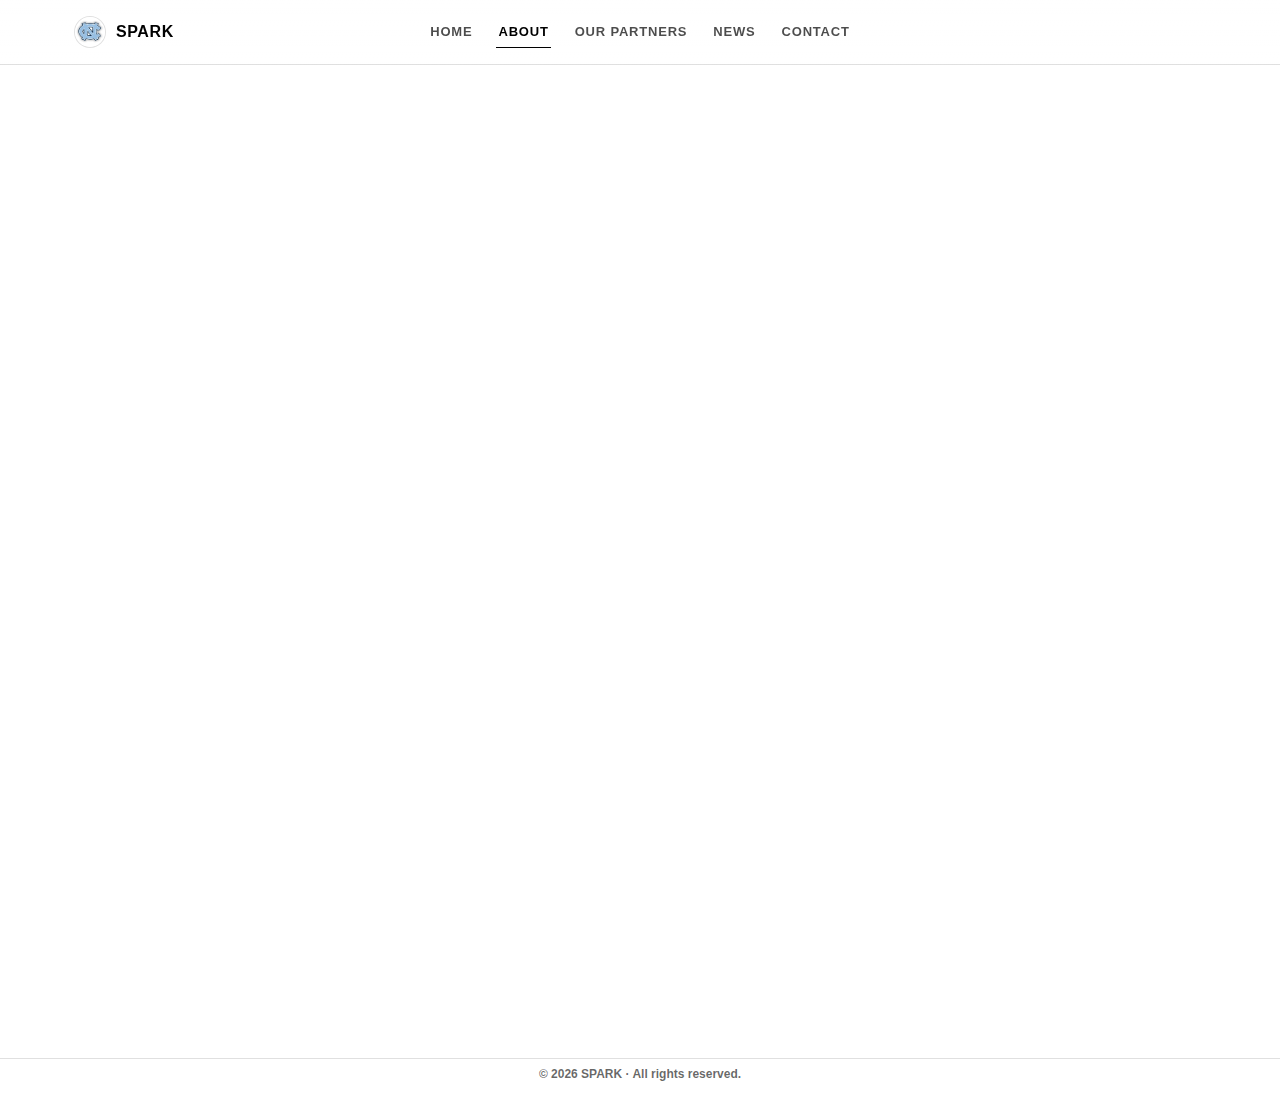
<file: about.html>
<!doctype html>
<html lang="en">

<head>
  <meta charset="utf-8" />
  <meta name="viewport" content="width=device-width,initial-scale=1" />
  <title>SPARK · About</title>
  <link rel="icon" href="media_doc/homepage/unc_logo.jpg" type="image/jpeg" />
  <link rel="stylesheet" href="assets/css/style.css" />
</head>

<body>
  <header class="topbar">
    <div class="container">
      <div class="inner">
        <div class="logo" role="heading" aria-level="1">
          <a class="logo-badge" href="https://gsll.unc.edu/" target="_blank" rel="noopener noreferrer"
            aria-label="Visit UNC GSLL website"><img src="media_doc/homepage/unc_logo.jpg" alt="UNC logo" /></a>
          <span>SPARK</span>
        </div>
        <nav class="nav">
          <a href="index.html">Home</a>
          <a href="about.html">About</a>
          <a href="partner.html">Our Partners</a>
          <a href="news.html">News</a>
          <a href="contact.html">Contact</a>
        </nav>
      </div>
    </div>
  </header>

  <main class="page page-about">
    <div class="container">
      <section class="content" aria-label="Course description and placeholder">
        <div class="about-hero" role="region" aria-label="Course spotlight">
          <img src="media_doc/about/city.jpg" alt="" class="about-hero-bg" aria-hidden="true" />
          <div class="about-copy">
            <p class="about-kicker">About</p>
            <h1 class="about-title">Course Description</h1>
            <p class="about-desc">
              The goal of this course is to enrich students' knowledge of German by giving them the opportunity to
              teach elementary German classes to high school students at a local partner school. In preparation for
              teaching, students will learn about current best practices in foreign language pedagogy by engaging with
              foundational texts from the discipline as well as from invited guest speakers. Students will also gain
              first-hand experience designing teaching materials and learning about curricular design.
            </p>
          </div>
        </div>
      </section>

      <section class="about-testimonials" aria-labelledby="about-testimonials-title">
        <div class="about-testimonials-head">
          <h2 id="about-testimonials-title" class="about-testimonials-title">Alumini Comments</h2>
          <p class="about-testimonials-desc">
            Explore feed back from SPARK alumni
          </p>
        </div>

        <div class="about-testimonials-grid" data-max-items="2">
          <figure class="about-comment-card">
            <blockquote class="about-comment-quote">
              <h3>Spark comment</h3>
              <p>
                “I took Spark, and it was great”
              </p>
            </blockquote>
            <figcaption class="about-comment-author">
              <img src="media_doc/placeholders/Placeholder.jpg" alt="Profile placeholder" />
              <div>
                <strong>Alumi 1</strong>
                <span>Freshman</span>
              </div>
            </figcaption>
          </figure>

          <figure class="about-comment-card">
            <blockquote class="about-comment-quote">
              <h3>Spark comment</h3>
              <p>
                “I took Spark, and it was great”
              </p>
            </blockquote>
            <figcaption class="about-comment-author">
              <img src="media_doc/placeholders/Placeholder.jpg" alt="Profile placeholder" />
              <div>
                <strong>Alumi 2</strong>
                <span>Sophomore</span>
              </div>
            </figcaption>
          </figure>

          <figure class="about-comment-card">
            <blockquote class="about-comment-quote">
              <h3>Spark comment</h3>
              <p>
                “I took Spark, and it was great”
              </p>
            </blockquote>
            <figcaption class="about-comment-author">
              <img src="media_doc/placeholders/Placeholder.jpg" alt="Profile placeholder" />
              <div>
                <strong>Alumi 3</strong>
                <span>Junior</span>
              </div>
            </figcaption>
          </figure>

          <figure class="about-comment-card">
            <blockquote class="about-comment-quote">
              <h3>Spark comment</h3>
              <p>
                “I took Spark, and it was great”
              </p>
            </blockquote>
            <figcaption class="about-comment-author">
              <img src="media_doc/placeholders/Placeholder.jpg" alt="Profile placeholder" />
              <div>
                <strong>Alumi 4</strong>
                <span>Senior</span>
              </div>
            </figcaption>
          </figure>
        </div>

        <div class="about-testimonials-actions">
          <button type="button" class="about-testimonials-more" aria-expanded="false" hidden>Show more</button>
        </div>
      </section>
    </div>
  </main>

  <div class="footer">© 2026 SPARK · All rights reserved.</div>

  <script src="assets/js/main.js"></script>
</body>

</html>
</file>
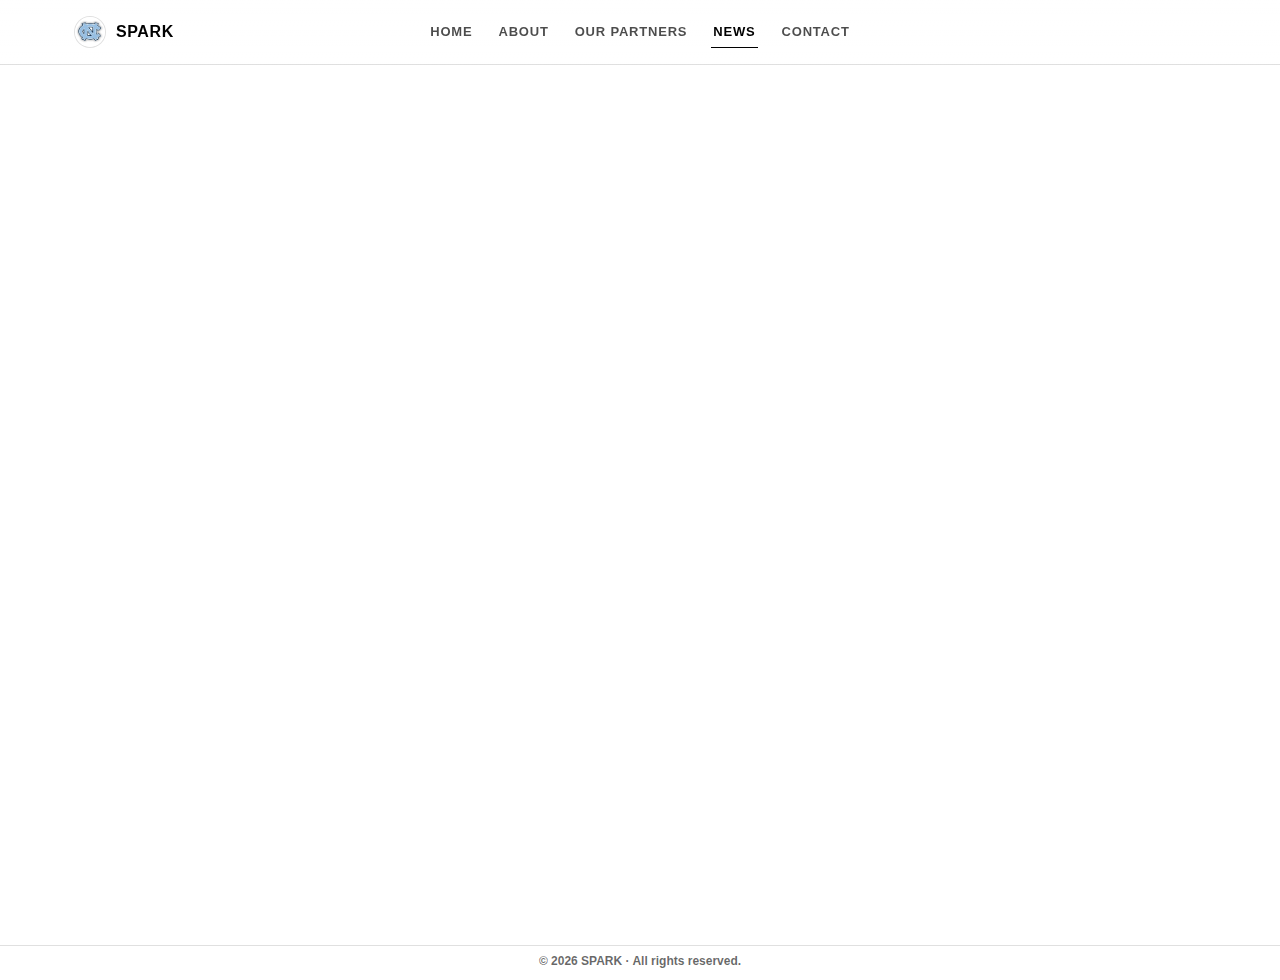
<file: news.html>
<!doctype html>
<html lang="en">

<head>
  <meta charset="utf-8" />
  <meta name="viewport" content="width=device-width,initial-scale=1" />
  <title>SPARK · News</title>
  <link rel="icon" href="media_doc/homepage/unc_logo.jpg" type="image/jpeg" />
  <link rel="stylesheet" href="assets/css/style.css" />
</head>

<body>
  <header class="topbar">
    <div class="container">
      <div class="inner">
        <div class="logo" role="heading" aria-level="1">
              <a class="logo-badge" href="https://gsll.unc.edu/" target="_blank" rel="noopener noreferrer" aria-label="Visit UNC GSLL website"><img src="media_doc/homepage/unc_logo.jpg"
                alt="UNC logo" /></a><span>SPARK</span>
        </div>
        <nav class="nav">
          <a href="index.html">Home</a>
          <a href="about.html">About</a>
          <a href="partner.html">Our Partners</a>
          <a href="news.html">News</a>
          <a href="contact.html">Contact</a>
        </nav>
      </div>
    </div>
  </header>

  <main class="page page-news">
    <div class="container">
      <div class="page-header">
        <h1 class="page-title">
          <img class="news-banner" src="media_doc/news/Banner.jpg" alt="News">
        </h1>
        <!-- Optional: add a short description here. -->
      </div>

      <section class="content">
        <div class="news-scroll">
          <div class="news-layout">
            <div class="news-side">
              <ul class="news-list" data-max-items="3">

                <!-- Template: copy a news item; newest goes first. -->

                <li class="news-item" tabindex="0" data-title="Example Announcement" data-date="2026-01-02"
                  data-address="Online" data-image="media_doc/placeholders/Placeholder.jpg"
                  data-content="Details:\nThis is an example announcement body.">
                  2026.01.02 · Announcement
                </li>


                <li class="news-item" tabindex="0" data-title="Example Site Launch" data-date="2026-01-01"
                  data-address="Online" data-image="media_doc/placeholders/Placeholder.jpg"
                  data-content="Details:\nThis is an example launch note.">
                  2026.01.01 · Announcement
                </li>
              </ul>


              <button class="news-list-toggle" type="button" hidden aria-expanded="false">Show more</button>
            </div>


            <!-- Default placeholders; populated by JS. -->
            <div class="news-detail">
              <img class="news-image" src="" alt="News image placeholder">
              <h3 class="news-title">Placeholder</h3>
              <div class="news-meta">
                <div class="news-date">Placeholder</div>
                <div class="news-address">Placeholder</div>
              </div>
              <div class="news-body"></div>
            </div>




          </div>
        </div>
      </section>
    </div>
  </main>

  <div class="footer">© 2026 SPARK · All rights reserved.</div>
  <script src="assets/js/main.js"></script>
</body>

</html>
</file>
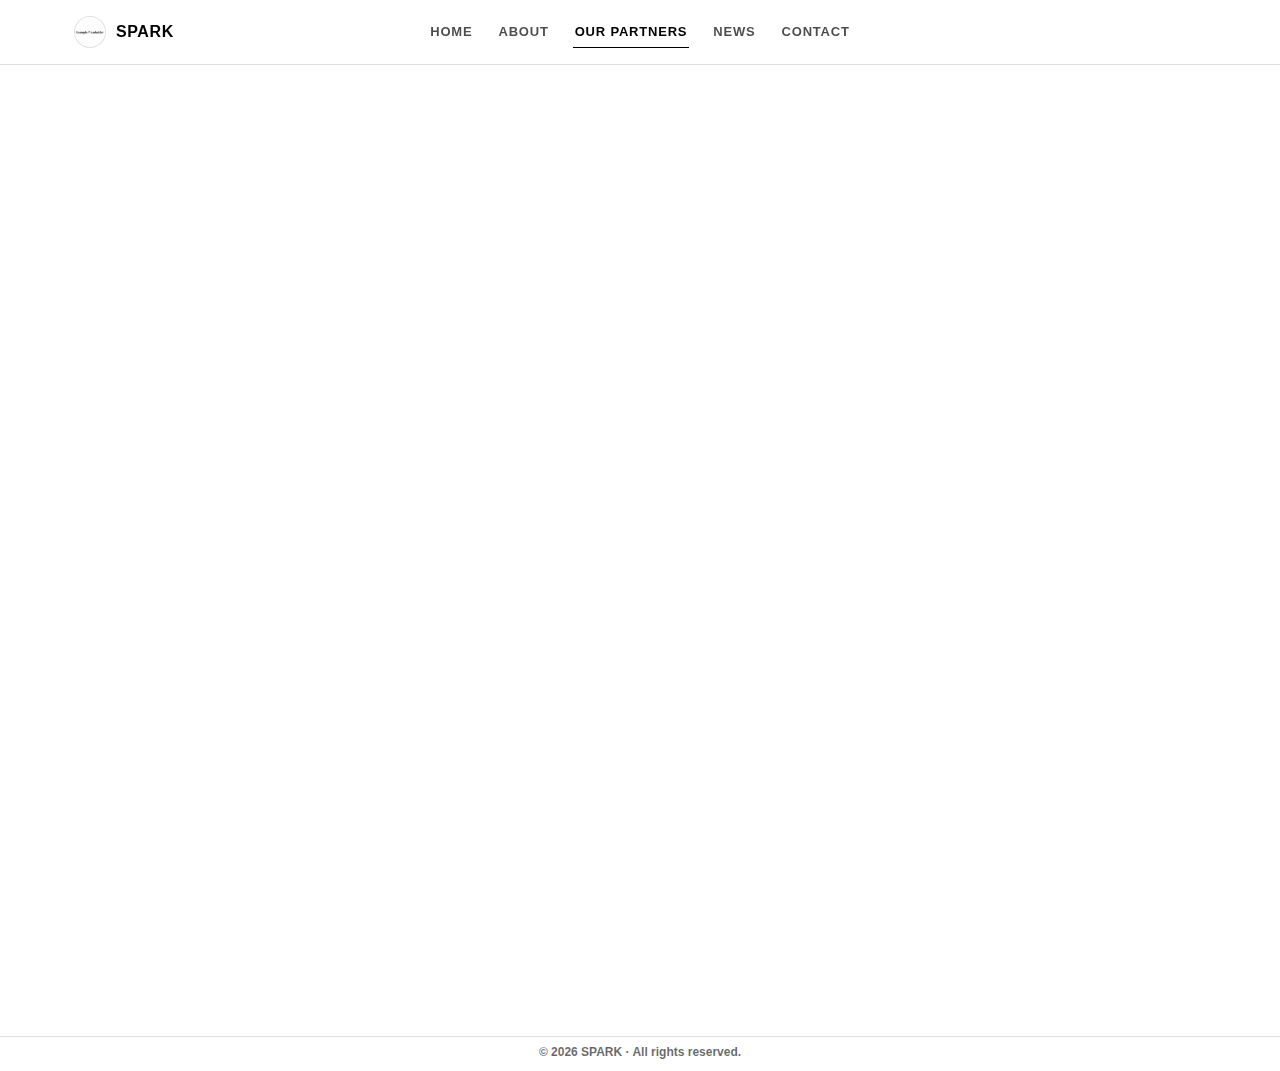
<file: partner.html>
<!doctype html>
<html lang="en">

<head>
    <meta charset="utf-8" />
    <meta name="viewport" content="width=device-width,initial-scale=1" />
    <title>SPARK · Our Partners</title>
    <link rel="icon" href="media_doc/placeholders/Placeholder.jpg" type="image/jpeg" />
    <link rel="stylesheet" href="assets/css/style.css" />
</head>

<body>
    <header class="topbar">
        <div class="container">
            <div class="inner">
                <div class="logo" role="heading" aria-level="1">
                    <span class="logo-badge" aria-hidden="true"><img src="media_doc/placeholders/Placeholder.jpg"
                            alt="" /></span>
                    <span>SPARK</span>
                </div>

                <nav class="nav">
                    <a href="index.html">Home</a>
                    <a href="about.html">About</a>
                    <a href="partner.html">Our Partners</a>
                    <a href="news.html">News</a>
                    <a href="contact.html">Contact</a>
                </nav>
            </div>
        </div>
    </header>

    <main class="page page-partner">
        <div class="container">
            <section class="partner-hero" aria-labelledby="partner-title">
                <div class="partner-copy">
                    <p class="partner-kicker">Our Partners</p>
                    <h1 id="partner-title" class="partner-title">Structured program for the acquisition of German in the
                        U.S.</h1>
                    <p class="partner-desc">
                        Resource and know-how for German course collaboration.
                        We partner with schools, instructors, and learning communities to support practical German
                        learning paths.
                    </p>
                    <a class="partner-cta" href="contact.html">Become a partner</a>
                </div>
            </section>

            <section class="partner-logos" aria-labelledby="partner-logos-title">
                <h2 id="partner-logos-title" class="partner-logos-title">Our Partners</h2>
                <ul class="partner-logo-list">
                    <li class="partner-logo-item">
                        <img src="media_doc/Our Partners/NCSSMLogo.jpg" alt="NCSSM logo" />
                    </li>
                    <li class="partner-logo-item">
                        <img src="media_doc/Our Partners/gist.jpg" alt="GIST logo" />
                    </li>
                    <li class="partner-logo-item">
                        <img src="media_doc/Our Partners/art_center.jpg" alt="art-center logo" />
                    </li>
                    <li class="partner-logo-item">
                        <img src="media_doc/Our Partners/orange_county_lib.jpg" alt="orange country logo" />
                    </li>
                    <li class="partner-logo-item">
                        <img src="media_doc/Our Partners/AATG.jpg" alt="AATG logo" />
                    </li>
                    <li class="partner-logo-item">
                        <img src="media_doc/Our Partners/Goethe.jpg" alt="Goethe logo" />
                    </li>
                </ul>
            </section>
        </div>
    </main>

    <div class="footer">© 2026 SPARK · All rights reserved.</div>

    <script src="assets/js/main.js"></script>
</body>

</html>
</file>
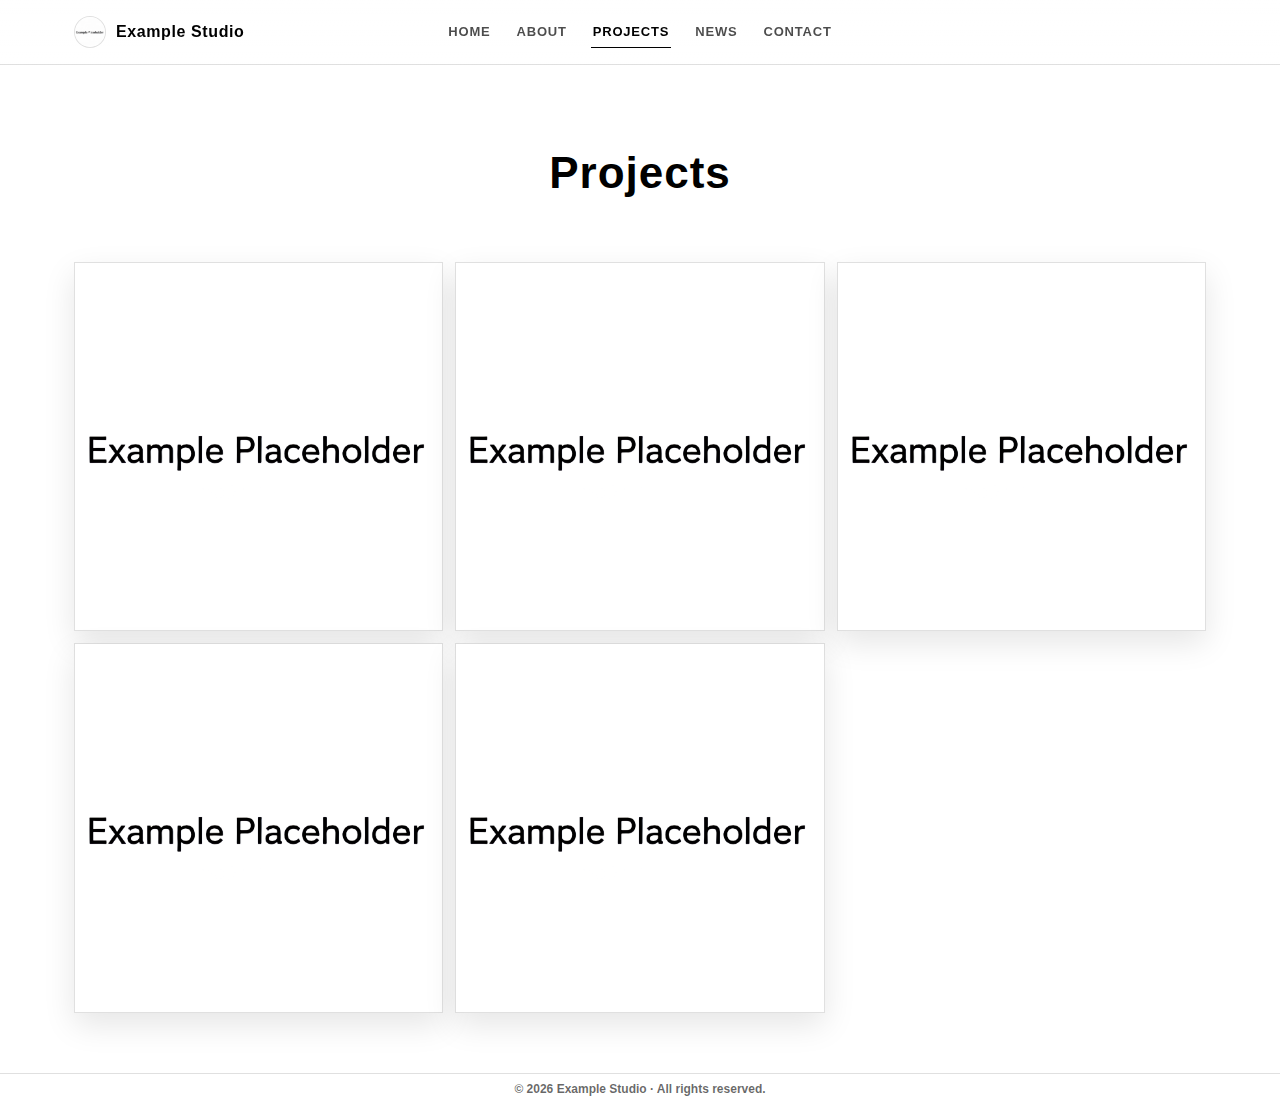
<file: works.html>
<!doctype html>
<html lang="en">

<head>
  <meta charset="utf-8" />
  <meta name="viewport" content="width=device-width,initial-scale=1" />
  <title>Example Studio · Projects</title>
  <link rel="icon" href="media_doc/placeholders/Placeholder.jpg" type="image/jpeg" />
  <link rel="stylesheet" href="assets/css/style.css" />
</head>

<body>
  <header class="topbar">
    <div class="container">
      <div class="inner">
        <div class="logo" role="heading" aria-level="1">
          <span class="logo-badge" aria-hidden="true"><img src="media_doc/placeholders/Placeholder.jpg"
              alt="" /></span><span>Example Studio</span>
        </div>
        <nav class="nav">
          <a href="index.html">Home</a>
          <a href="about.html">About</a>
          <a href="works.html">Projects</a>
          <a href="news.html">News</a>
          <a href="contact.html">Contact</a>
        </nav>
      </div>
    </div>
  </header>

  <main class="page page-works">
    <div class="container">
      <div class="page-header">
        <h1 class="page-title">Projects</h1>
        <!-- Optional: add a short tagline here. -->
      </div>

      <section class="content">
        <div class="works-grid">
          <!-- Template: copy a tile to add a new project page. -->

          <a class="work-tile" href="works/works-001.html" aria-label="001">
            <img src="media_doc/placeholders/Placeholder.jpg" alt="Project 001" loading="lazy" />
            <div class="work-overlay">
              <div class="work-meta">
                <div class="work-title">Example Project 001</div>
                <!-- <div class="work-sub">Optional short subtitle</div> -->
              </div>
            </div>
          </a>

          <a class="work-tile" href="works/works-002.html" aria-label="002">
            <img src="media_doc/placeholders/Placeholder.jpg" alt="Project 002" loading="lazy" />
            <div class="work-overlay">
              <div class="work-meta">
                <div class="work-title">Example Project 002</div>
                <!-- <div class="work-sub">Optional short subtitle</div> -->
              </div>
            </div>
          </a>

          <a class="work-tile" href="works/works-003.html" aria-label="003">
            <img src="media_doc/placeholders/Placeholder.jpg" alt="Project 003" loading="lazy" />
            <div class="work-overlay">
              <div class="work-meta">
                <div class="work-title">Example Project 003</div>
                <!-- <div class="work-sub">Optional short subtitle</div> -->
              </div>
            </div>
          </a>

          <a class="work-tile" href="works/works-004.html" aria-label="004">
            <img src="media_doc/placeholders/Placeholder.jpg" alt="Project 004" loading="lazy" />
            <div class="work-overlay">
              <div class="work-meta">
                <div class="work-title">Example Project 004</div>
                <!-- <div class="work-sub">Optional short subtitle</div> -->
              </div>
            </div>
          </a>

          <a class="work-tile" href="works/works-005.html" aria-label="005">
            <img src="media_doc/placeholders/Placeholder.jpg" alt="Project 005" loading="lazy" />
            <div class="work-overlay">
              <div class="work-meta">
                <div class="work-title">Example Project 005</div>
                <!-- <div class="work-sub">Optional short subtitle</div> -->
              </div>
            </div>
          </a>

        </div>
      </section>

    </div>
  </main>

  <div class="footer">© 2026 Example Studio · All rights reserved.</div>
  <script src="assets/js/main.js"></script>
</body>

</html>
</file>
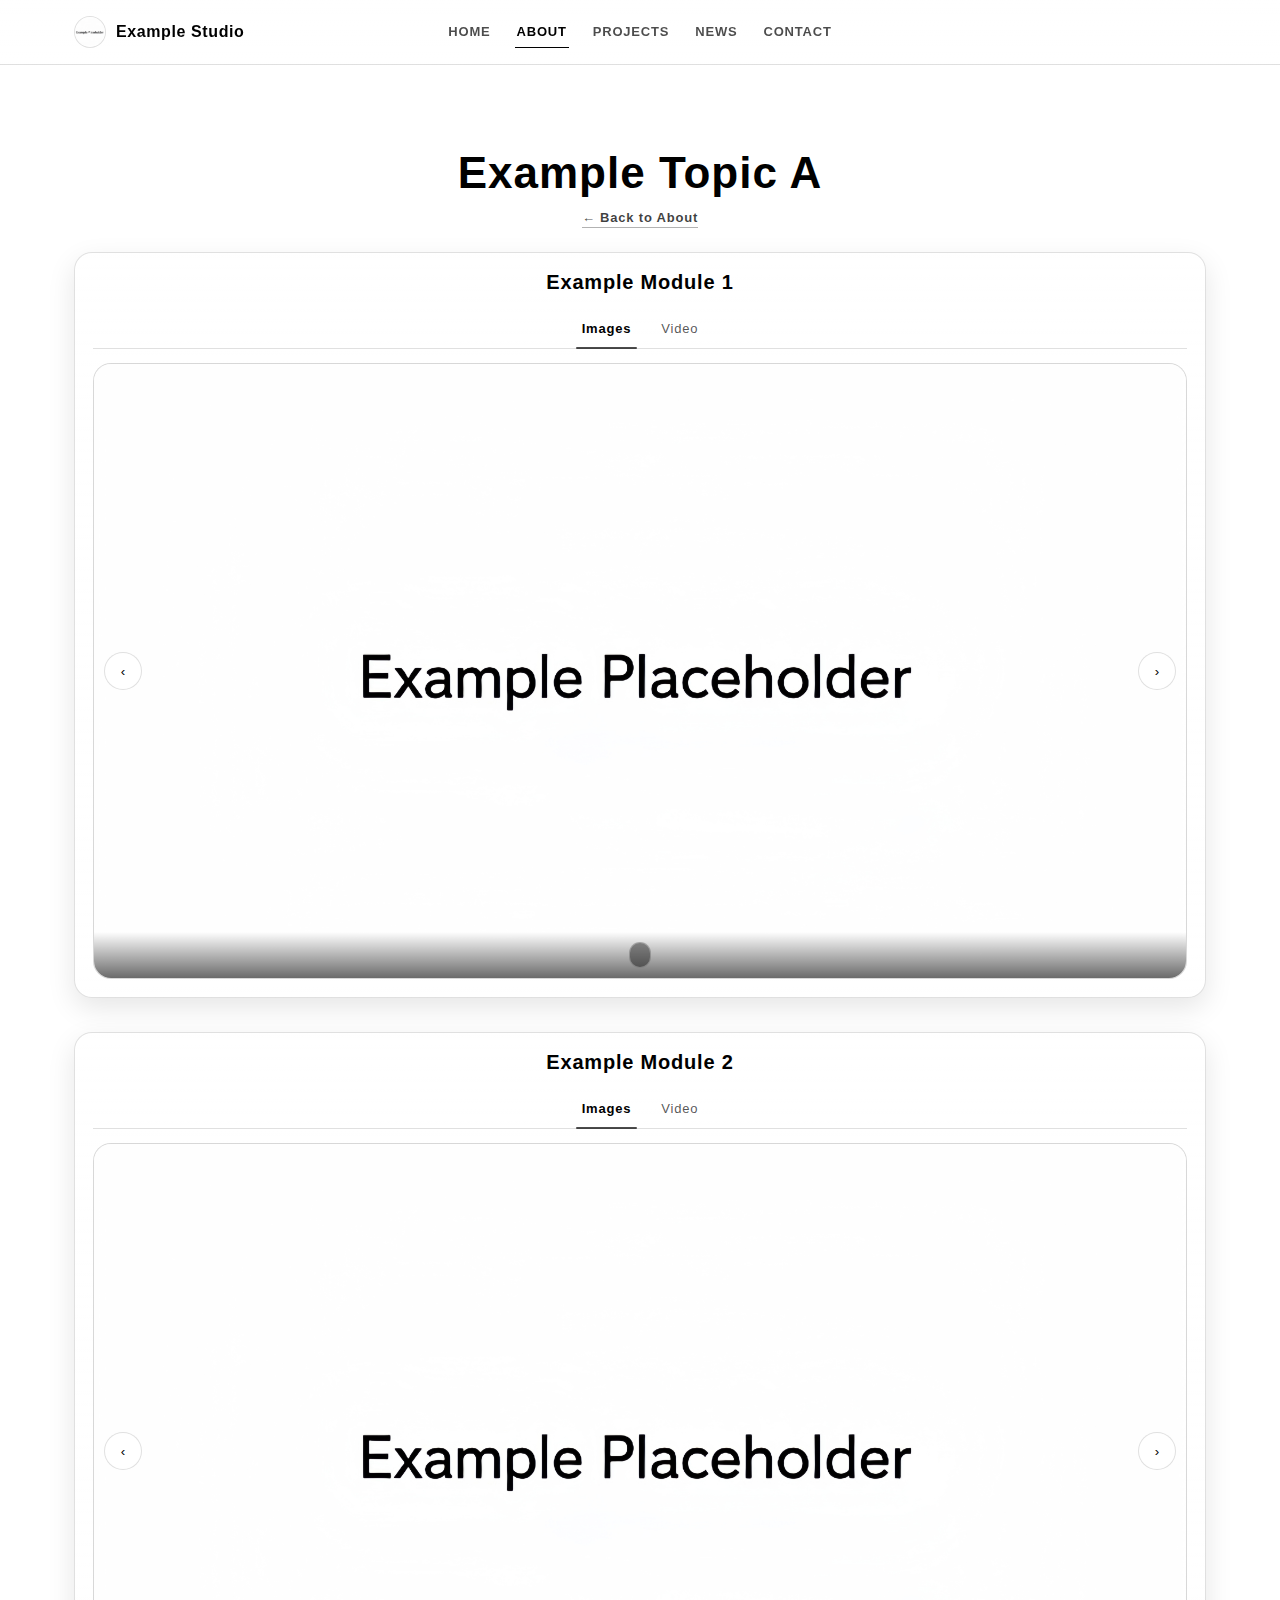
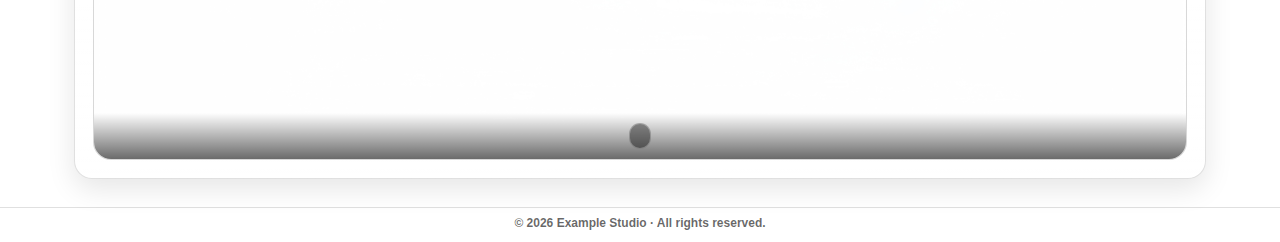
<file: about/topic-a.html>
<!doctype html>
<html lang="en">

<head>
	<meta charset="utf-8" />
	<meta name="viewport" content="width=device-width,initial-scale=1" />
	<title>Example Studio · Topic A</title>
	<link rel="icon" href="../media_doc/placeholders/Placeholder.jpg" type="image/jpeg" />
	<link rel="stylesheet" href="../assets/css/style.css" />
	<link rel="stylesheet" href="../assets/css/pages/about-detail.css" />
</head>

<body>
	<header class="topbar">
		<div class="container">
			<div class="inner">
				<div class="logo" role="heading" aria-level="1">
					<span class="logo-badge" aria-hidden="true"><img src="../media_doc/placeholders/Placeholder.jpg"
							alt="" /></span><span>Example Studio</span>
				</div>
				<nav class="nav">
					<a href="../index.html">Home</a>
					<a href="../about.html" class="active">About</a>
					<a href="../works.html">Projects</a>
					<a href="../news.html">News</a>
					<a href="../contact.html">Contact</a>
				</nav>
			</div>
		</div>
	</header>





	<main class="page">

		<header class="page-header">
			<div class="container">

				<h1 class="page-title">Example Topic A</h1>
				<a class="about-back" href="../about.html" aria-label="Back to About"><span aria-hidden="true">←
					</span>Back
					to About</a>
				<!-- Optional: add a short description here. -->
			</div>
		</header>

		<section class="content">
			<div class="container">
				<article class="card about-detail">
					<header class="about-detail-head">
						<h2>Example Module 1</h2>
					</header>

					<section class="about-media" data-about-switcher aria-label="Images and video">
						<div class="about-media-tabs" role="tablist" aria-label="Content switch">
							<button class="about-media-tab is-active" type="button" data-target="images"
								aria-selected="true">Images</button>
							<button class="about-media-tab" type="button" data-target="video"
								aria-selected="false">Video</button>
						</div>

						<div class="about-media-panel is-active" data-panel="images" role="tabpanel">
							<section class="about-slider" data-about-slider aria-label="Gallery">
								<button class="about-slider-btn prev" type="button" aria-label="Previous">‹</button>
								<div class="about-slider-viewport">
									<ul class="about-slider-track">
										<li class="about-slide"><img src="../media_doc/placeholders/Placeholder.jpg"
												alt="Image 1" loading="lazy" /></li>
										<li class="about-slide"><img src="../media_doc/placeholders/Placeholder.jpg"
												alt="Image 2" loading="lazy" /></li>
									</ul>
								</div>
								<button class="about-slider-btn next" type="button" aria-label="Next">›</button>
								<div class="about-slider-meta">
									<span class="about-slider-counter" aria-label="Current image"></span>
									<!-- <span class="about-slider-caption">Optional caption</span> -->
								</div>
							</section>
						</div>

						<div class="about-media-panel" data-panel="video" role="tabpanel">
							<div class="about-video">
								<video controls preload="metadata" poster="">
									<source src="" type="video/mp4" />
									Your browser does not support the video tag.
								</video>
							</div>
							<!-- <p class="about-note">Optional: keep videos short and focused.</p> -->
						</div>
					</section>



				</article>
			</div>
		</section>

		<section class="content">
			<div class="container">
				<article class="card about-detail">
					<header class="about-detail-head">
						<h2>Example Module 2</h2>
					</header>

					<section class="about-media" data-about-switcher aria-label="Images and video">
						<div class="about-media-tabs" role="tablist" aria-label="Content switch">
							<button class="about-media-tab is-active" type="button" data-target="images"
								aria-selected="true">Images</button>
							<button class="about-media-tab" type="button" data-target="video"
								aria-selected="false">Video</button>
						</div>

						<div class="about-media-panel is-active" data-panel="images" role="tabpanel">
							<section class="about-slider" data-about-slider aria-label="Gallery">
								<button class="about-slider-btn prev" type="button" aria-label="Previous">‹</button>
								<div class="about-slider-viewport">
									<ul class="about-slider-track">
										<li class="about-slide"><img src="../media_doc/placeholders/Placeholder.jpg"
												alt="Image 1" loading="lazy" /></li>
									</ul>
								</div>
								<button class="about-slider-btn next" type="button" aria-label="Next">›</button>
								<div class="about-slider-meta">
									<span class="about-slider-counter" aria-label="Current image"></span>
								</div>
							</section>
						</div>

						<div class="about-media-panel" data-panel="video" role="tabpanel">
							<div class="about-video">
								<video controls preload="metadata" poster="">
									<source src="" type="video/mp4" />
									Your browser does not support the video tag.
								</video>
							</div>
						</div>
					</section>
				</article>
			</div>
		</section>
	</main>

	<div class="footer">© 2026 Example Studio · All rights reserved.</div>
	<script src="../assets/js/main.js"></script>
</body>

</html>
</file>
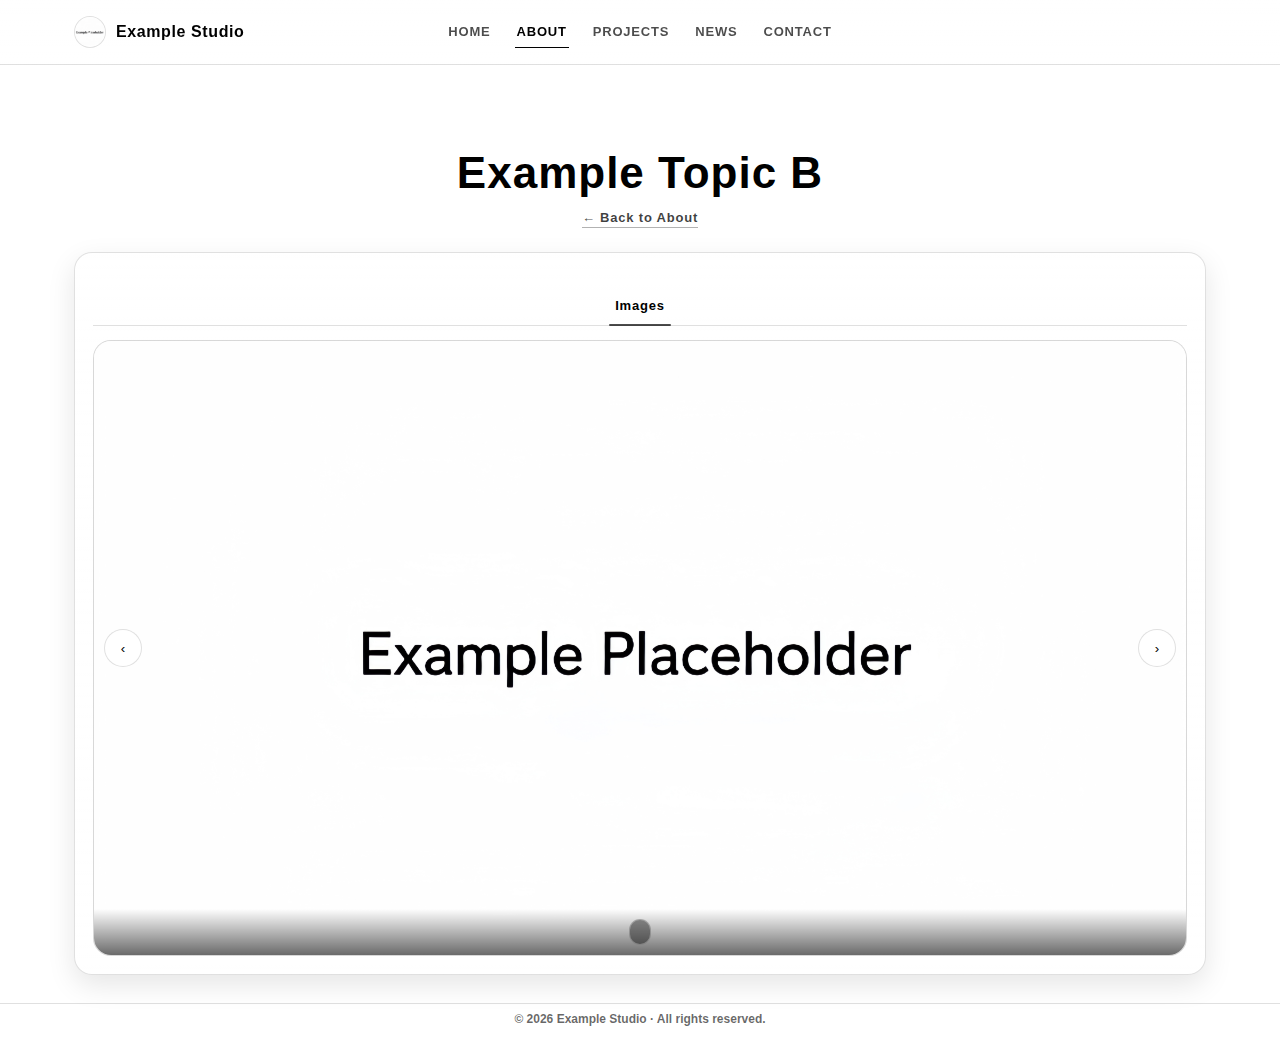
<file: about/topic-b.html>
<!doctype html>
<html lang="en">

<head>
	<meta charset="utf-8" />
	<meta name="viewport" content="width=device-width,initial-scale=1" />
	<title>Example Studio · Topic B</title>
	<link rel="icon" href="../media_doc/placeholders/Placeholder.jpg" type="image/jpeg" />
	<link rel="stylesheet" href="../assets/css/style.css" />
	<link rel="stylesheet" href="../assets/css/pages/about-detail.css" />
</head>

<body>
	<header class="topbar">
		<div class="container">
			<div class="inner">
				<div class="logo" role="heading" aria-level="1">
					<span class="logo-badge" aria-hidden="true"><img src="../media_doc/placeholders/Placeholder.jpg"
							alt="" /></span><span>Example Studio</span>
				</div>
				<nav class="nav">
					<a href="../index.html">Home</a>
					<a href="../about.html" class="active">About</a>
					<a href="../works.html">Projects</a>
					<a href="../news.html">News</a>
					<a href="../contact.html">Contact</a>
				</nav>
			</div>
		</div>
	</header>


	<main class="page">

		<header class="page-header">
			<div class="container">

				<h1 class="page-title">Example Topic B</h1>
				<a class="about-back" href="../about.html" aria-label="Back to About"><span aria-hidden="true">←
					</span>Back
					to About</a>
				<!-- Optional: add a short description here. -->
			</div>
		</header>

		<section class="content">
			<div class="container">
				<article class="card about-detail">
					<header class="about-detail-head">
						<!-- <h2>Topic intro</h2> -->
					</header>

					<section class="about-media" data-about-switcher aria-label="Images">
						<div class="about-media-tabs" role="tablist" aria-label="Content switch">
							<button class="about-media-tab is-active" type="button" data-target="images"
								aria-selected="true">Images</button>
							<!-- <button class="about-media-tab" type="button" data-target="video" aria-selected="false">Video</button> -->
						</div>

						<div class="about-media-panel is-active" data-panel="images" role="tabpanel">
							<section class="about-slider" data-about-slider aria-label="Gallery">
								<button class="about-slider-btn prev" type="button" aria-label="Previous">‹</button>
								<div class="about-slider-viewport">
									<ul class="about-slider-track">
										<li class="about-slide"><img src="../media_doc/placeholders/Placeholder.jpg"
												alt="Image 1" loading="lazy" /></li>
										<li class="about-slide"><img src="../media_doc/placeholders/Placeholder.jpg"
												alt="Image 2" loading="lazy" /></li>
									</ul>
								</div>
								<button class="about-slider-btn next" type="button" aria-label="Next">›</button>
								<div class="about-slider-meta">
									<span class="about-slider-counter" aria-label="Current image"></span>
									<!-- <span class="about-slider-caption">Optional caption</span> -->
								</div>
							</section>
						</div>

						<!-- Video panel omitted in the example template. -->
					</section>
				</article>
			</div>
		</section>
	</main>

	<div class="footer">© 2026 Example Studio · All rights reserved.</div>
	<script src="../assets/js/main.js"></script>
</body>

</html>
</file>
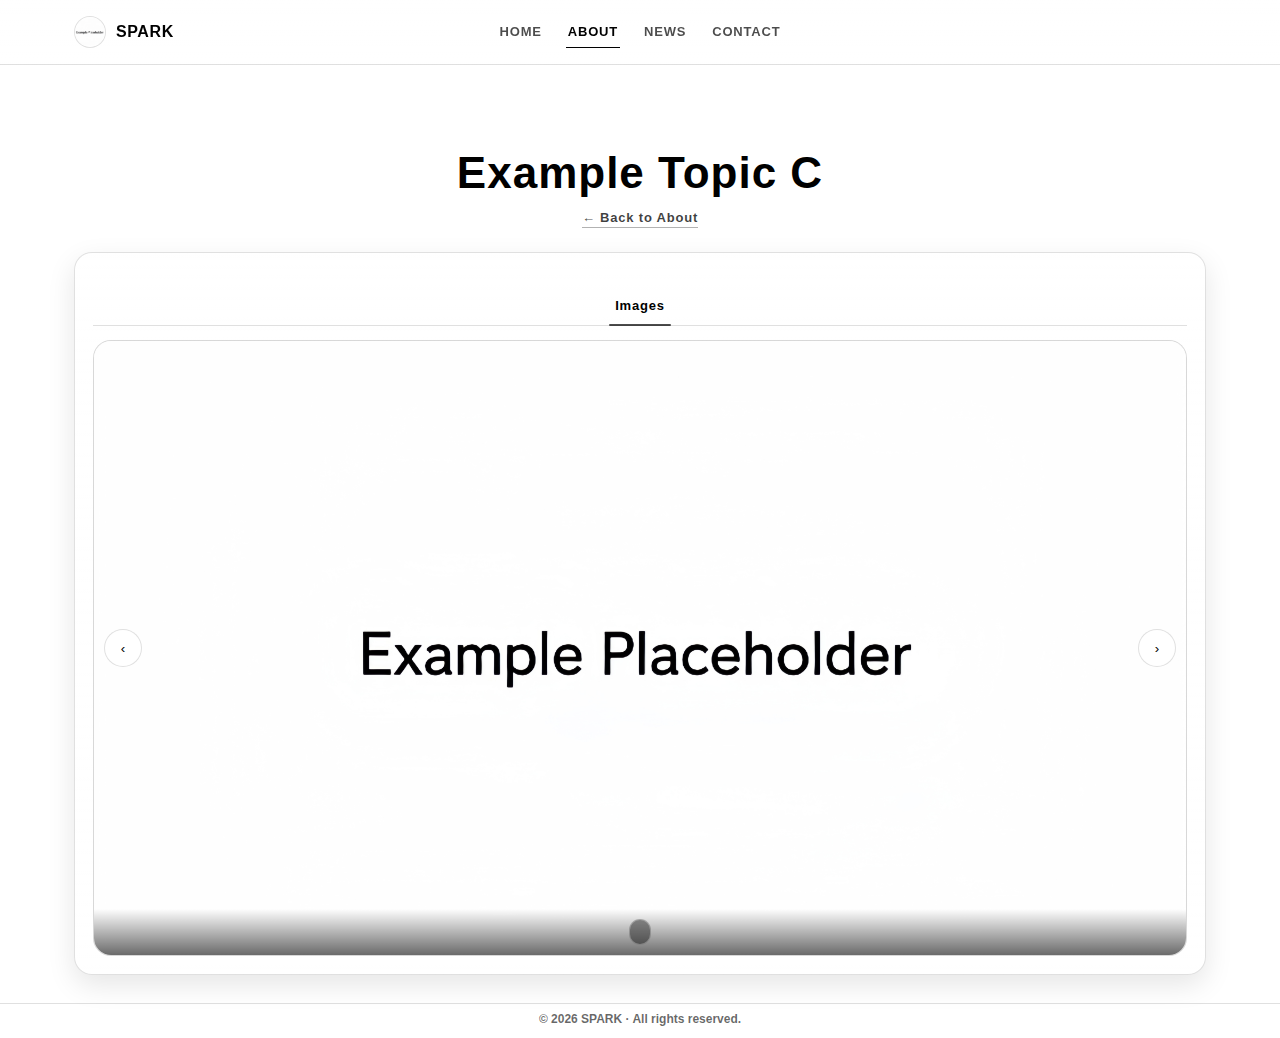
<file: about/topic-c.html>
<!doctype html>
<html lang="en">

<head>
    <meta charset="utf-8" />
    <meta name="viewport" content="width=device-width,initial-scale=1" />
    <title>SPARK · Topic C</title>
    <link rel="icon" href="../media_doc/placeholders/Placeholder.jpg" type="image/jpeg" />
    <link rel="stylesheet" href="../assets/css/style.css" />
    <link rel="stylesheet" href="../assets/css/pages/about-detail.css" />
</head>

<body>
    <header class="topbar">
        <div class="container">
            <div class="inner">
                <div class="logo" role="heading" aria-level="1">
                    <span class="logo-badge" aria-hidden="true"><img src="../media_doc/placeholders/Placeholder.jpg"
                            alt="" /></span><span>SPARK</span>
                </div>
                <nav class="nav">
                    <a href="../index.html">Home</a>
                    <a href="../about.html" class="active">About</a>
                    <a href="../news.html">News</a>
                    <a href="../contact.html">Contact</a>
                </nav>
            </div>
        </div>
    </header>


    <main class="page">

        <header class="page-header">
            <div class="container">

                <h1 class="page-title">Example Topic C
                </h1>
                <a class="about-back" href="../about.html" aria-label="Back to About"><span aria-hidden="true">←
                    </span>Back
                    to About</a>
                <!-- Optional description can go here. -->
            </div>
        </header>

        <section class="content">
            <div class="container">
                <article class="card about-detail">
                    <header class="about-detail-head">
                        <!-- Optional section heading can go here. -->
                    </header>

                    <section class="about-media" data-about-switcher aria-label="Images">
                        <div class="about-media-tabs" role="tablist" aria-label="Content switch">
                            <button class="about-media-tab is-active" type="button" data-target="images"
                                aria-selected="true">Images</button>
                            <!-- Video tab omitted in the example template. -->
                        </div>

                        <div class="about-media-panel is-active" data-panel="images" role="tabpanel">
                            <section class="about-slider" data-about-slider aria-label="Gallery">
                                <button class="about-slider-btn prev" type="button" aria-label="Previous">‹</button>
                                <div class="about-slider-viewport">
                                    <ul class="about-slider-track">
                                        <li class="about-slide"><img src="../media_doc/placeholders/Placeholder.jpg"
                                                alt="Image 1" loading="lazy" /></li>
                                        <li class="about-slide"><img src="../media_doc/placeholders/Placeholder.jpg"
                                                alt="Image 2" loading="lazy" /></li>
                                        <li class="about-slide"><img src="../media_doc/placeholders/Placeholder.jpg"
                                                alt="Image 3" loading="lazy" /></li>
                                        <li class="about-slide"><img src="../media_doc/placeholders/Placeholder.jpg"
                                                alt="Image 4" loading="lazy" /></li>

                                    </ul>
                                </div>
                                <button class="about-slider-btn next" type="button" aria-label="Next">›</button>
                                <div class="about-slider-meta">
                                    <span class="about-slider-counter" aria-label="Current image"></span>
                                    <!-- <span class="about-slider-caption">Optional caption</span> -->
                                </div>
                            </section>
                        </div>
                    </section>

                    <!-- <section class="about-section" aria-label="Text section">
                        <h3>Text</h3>
                        <p>Add optional descriptive copy here (e.g., process steps, materials, usage scenarios). Keep it short and easy to scan.</p>
                        <ul class="about-points">
                            <li>Feature: clear structure and balanced detail.</li>
                            <li>Tip: keep layout and spacing consistent.</li>
                            <li>Use cases: studio showcase, portfolio, or demo content.</li>
                        </ul>
                    </section> -->


                </article>
            </div>
        </section>
    </main>

    <div class="footer">© 2026 SPARK · All rights reserved.</div>
    <script src="../assets/js/main.js"></script>
</body>

</html>
</file>
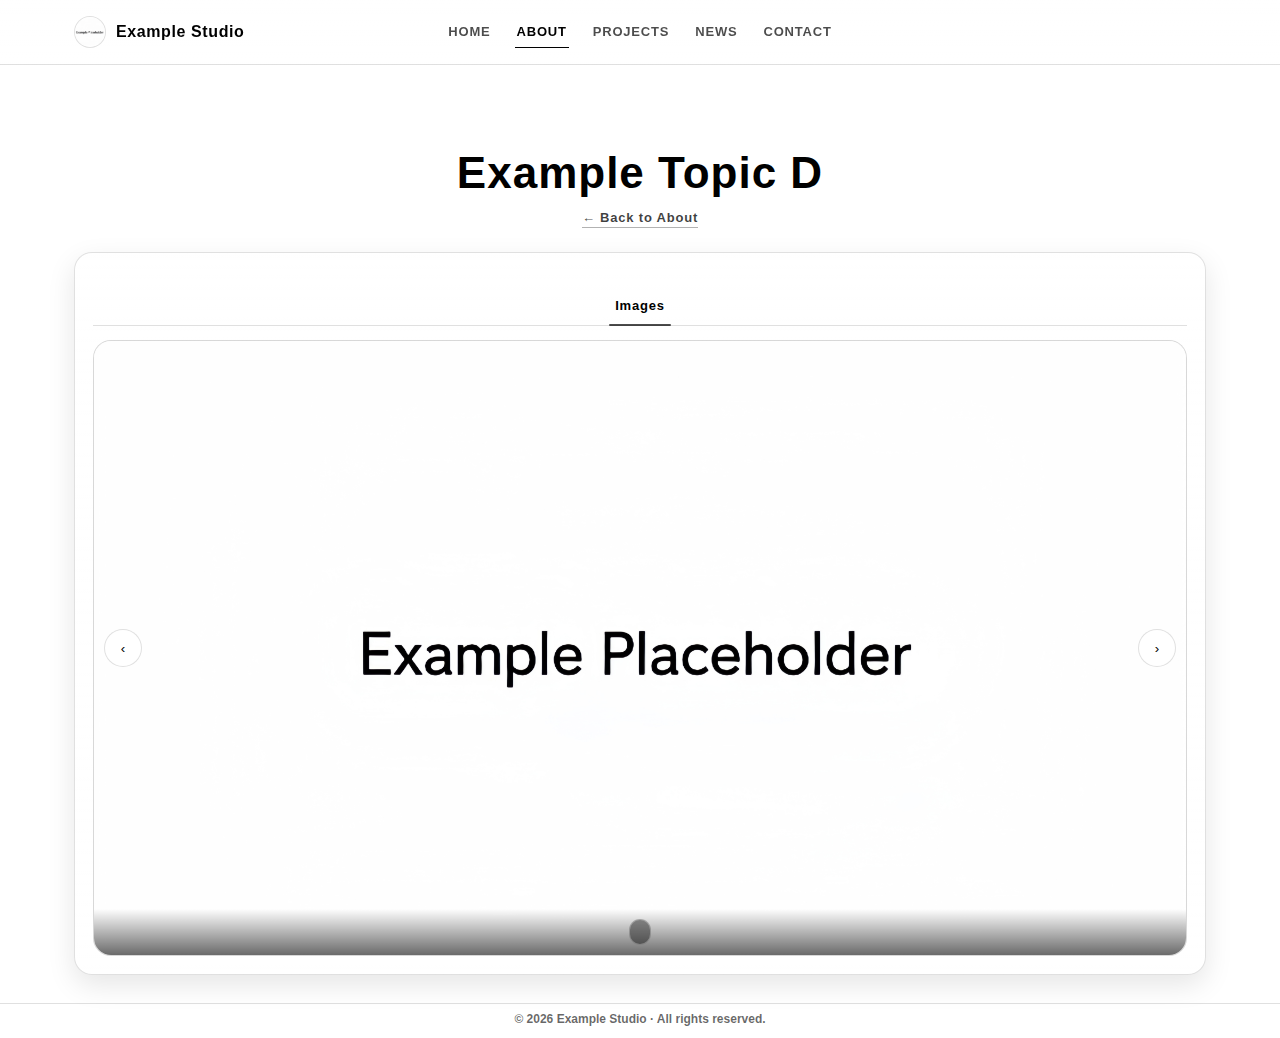
<file: about/topic-d.html>
<!doctype html>
<html lang="en">

<head>
    <meta charset="utf-8" />
    <meta name="viewport" content="width=device-width,initial-scale=1" />
    <title>Example Studio · Topic D</title>
    <link rel="icon" href="../media_doc/placeholders/Placeholder.jpg" type="image/jpeg" />
    <link rel="stylesheet" href="../assets/css/style.css" />
    <link rel="stylesheet" href="../assets/css/pages/about-detail.css" />
</head>

<body>
    <header class="topbar">
        <div class="container">
            <div class="inner">
                <div class="logo" role="heading" aria-level="1">
                    <span class="logo-badge" aria-hidden="true"><img src="../media_doc/placeholders/Placeholder.jpg"
                            alt="" /></span><span>Example Studio</span>
                </div>
                <nav class="nav">
                    <a href="../index.html">Home</a>
                    <a href="../about.html" class="active">About</a>
                    <a href="../works.html">Projects</a>
                    <a href="../news.html">News</a>
                    <a href="../contact.html">Contact</a>
                </nav>
            </div>
        </div>
    </header>


    <main class="page">

        <header class="page-header">
            <div class="container">

                <h1 class="page-title">Example Topic D
                </h1>
                <a class="about-back" href="../about.html" aria-label="Back to About"><span aria-hidden="true">←
                    </span>Back
                    to About</a>
                <!-- Optional description can go here. -->
            </div>
        </header>

        <section class="content">
            <div class="container">
                <article class="card about-detail">
                    <header class="about-detail-head">
                        <!-- Optional section heading can go here. -->
                    </header>

                    <section class="about-media" data-about-switcher aria-label="Images">
                        <div class="about-media-tabs" role="tablist" aria-label="Content switch">
                            <button class="about-media-tab is-active" type="button" data-target="images"
                                aria-selected="true">Images</button>
                            <!-- Video tab omitted in the example template. -->
                        </div>

                        <div class="about-media-panel is-active" data-panel="images" role="tabpanel">
                            <section class="about-slider" data-about-slider aria-label="Gallery">
                                <button class="about-slider-btn prev" type="button" aria-label="Previous">‹</button>
                                <div class="about-slider-viewport">
                                    <ul class="about-slider-track">

                                        <li class="about-slide"><img src="../media_doc/placeholders/Placeholder.jpg"
                                                alt="Image 1" loading="lazy" /></li>
                                        <li class="about-slide"><img src="../media_doc/placeholders/Placeholder.jpg"
                                                alt="Image 2" loading="lazy" /></li>

                                    </ul>
                                </div>
                                <button class="about-slider-btn next" type="button" aria-label="Next">›</button>
                                <div class="about-slider-meta">
                                    <span class="about-slider-counter" aria-label="Current image"></span>
                                    <!-- <span class="about-slider-caption">Optional caption</span> -->
                                </div>
                            </section>
                        </div>
                    </section>

                    <!-- <section class="about-section" aria-label="Text section">
                        <h3>Text</h3>
                        <p>Add optional descriptive copy here (e.g., process steps, materials, usage scenarios). Keep it short and easy to scan.</p>
                        <ul class="about-points">
                            <li>Feature: clear structure and balanced detail.</li>
                            <li>Tip: keep layout and spacing consistent.</li>
                            <li>Use cases: studio showcase, portfolio, or demo content.</li>
                        </ul>
                    </section> -->


                </article>
            </div>
        </section>
    </main>

    <div class="footer">© 2026 Example Studio · All rights reserved.</div>
    <script src="../assets/js/main.js"></script>
</body>

</html>
</file>
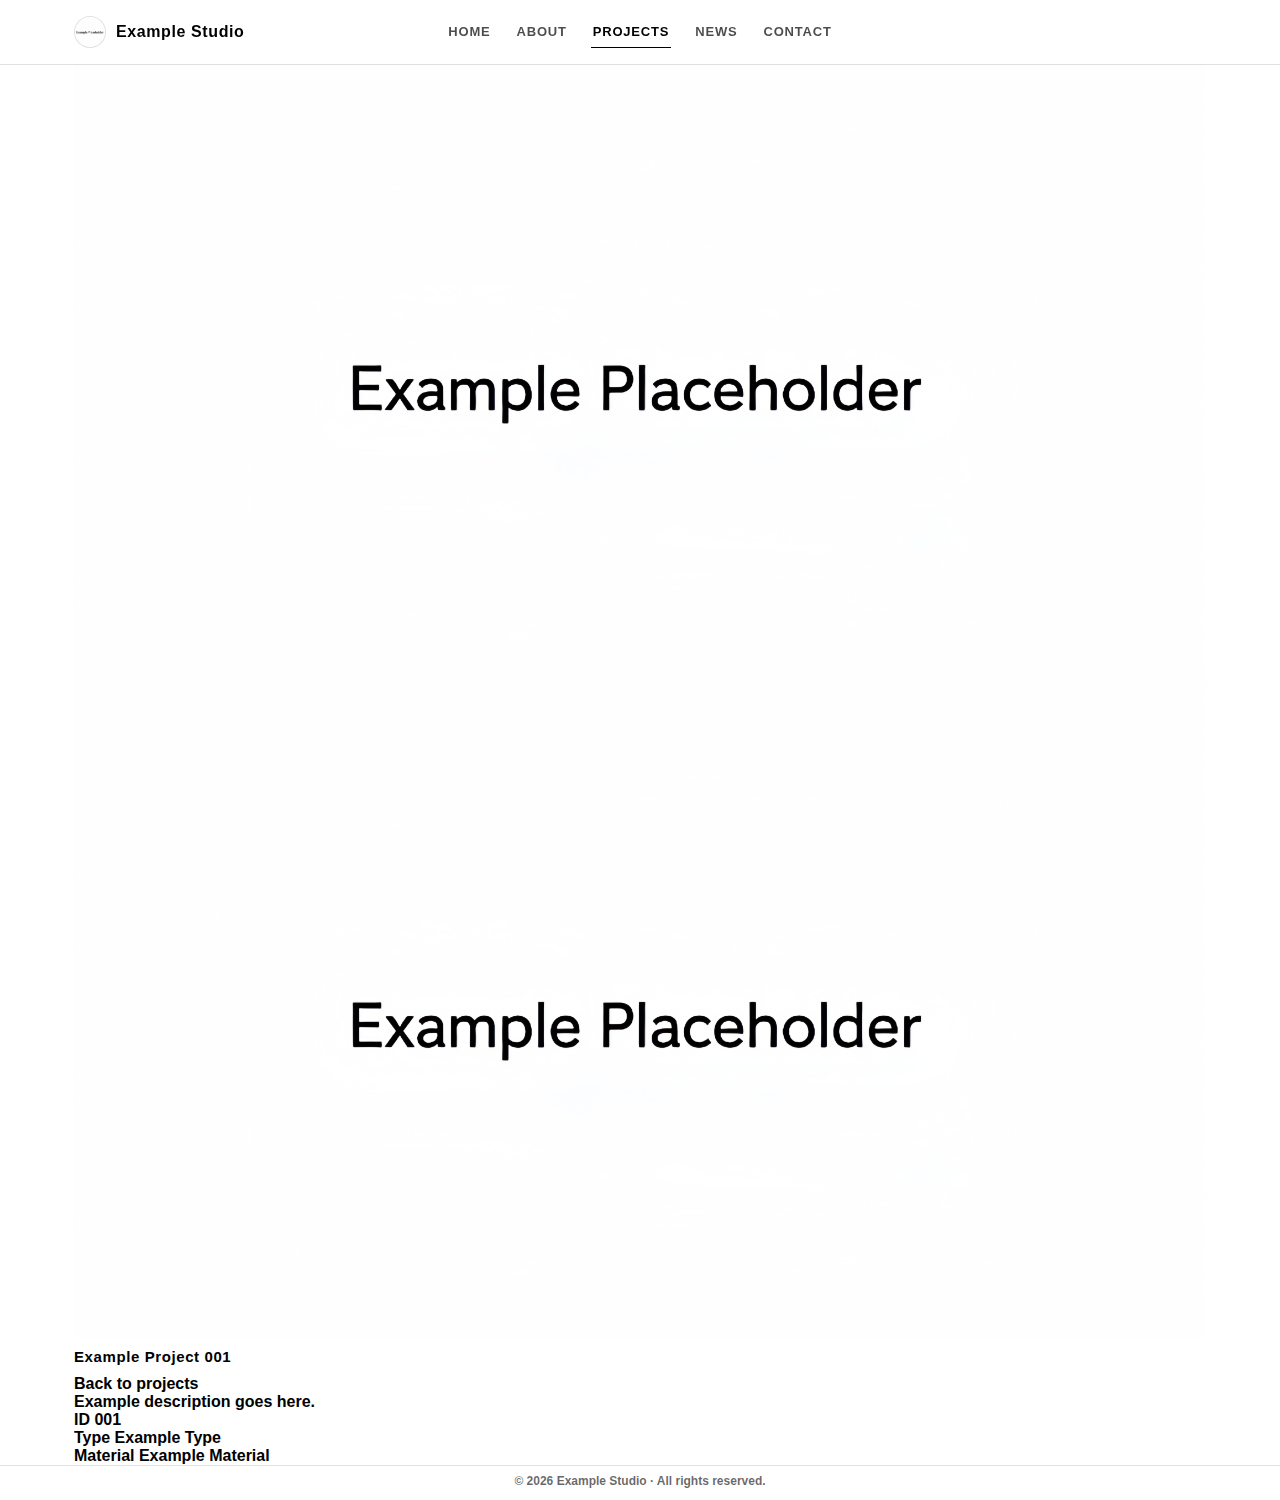
<file: works/works-001.html>
<!doctype html>
<html lang="en">

<head>
  <meta charset="utf-8" />
  <meta name="viewport" content="width=device-width,initial-scale=1" />
  <title>Example Project 001</title>
  <link rel="icon" href="../media_doc/placeholders/Placeholder.jpg" type="image/jpeg" />
  <link rel="stylesheet" href="../assets/css/style.css" />
</head>

<body>

  <header class="topbar">
    <div class="container">
      <div class="inner">
        <div class="logo" role="heading" aria-level="1">
          <span class="logo-badge" aria-hidden="true"><img src="../media_doc/placeholders/Placeholder.jpg"
              alt="" /></span>
          <span>Example Studio</span>
        </div>

        <nav class="nav">
          <a href="../index.html">Home</a>
          <a href="../about.html">About</a>
          <a href="../works.html" class="active">Projects</a>
          <a href="../news.html">News</a>
          <a href="../contact.html">Contact</a>
        </nav>
      </div>
    </div>
  </header>

  <main class="page">
    <div class="container work-detail">

      <div class="work-layout">

        <aside class="work-media">
          <div class="spacer" aria-hidden="true"></div>
          <div class="cover">
            <img src="../media_doc/placeholders/Placeholder.jpg" alt="Project cover image">
          </div>

          <div class="work-thumbs" aria-label="Project gallery thumbnails">
            <!-- Add as many thumbnail images as needed. -->
            <img src="../media_doc/placeholders/Placeholder.jpg" alt="Gallery image 1">
          </div>
        </aside>

        <section class="work-body">
          <div class="work-category">
          </div>



          <h1 class="work-title">Example Project 001</h1>
          <div class="work-action">
            <a href="../works.html">Back to projects</a>
          </div>
          <div class="work-block"></div>

          <div class="work-block">
            <div class="work-text">
              Example description goes here.
            </div>
            <div class="work-spec">
              <div class="item">
                <span class="label">ID</span>
                001
              </div>
              <div class="item">
                <span class="label">Type</span>
                Example Type
              </div>
              <div class="item">
                <span class="label">Material</span>
                Example Material
              </div>
              <!-- <div class="item">
                <span class="label">Use cases</span>
                Example / Example / Example
              </div> -->
            </div>

          </div>
        </section>
      </div>

    </div>
  </main>

  <div class="footer">© 2026 Example Studio · All rights reserved.</div>
  <script src="../assets/js/main.js"></script>
</body>

</html>
</file>
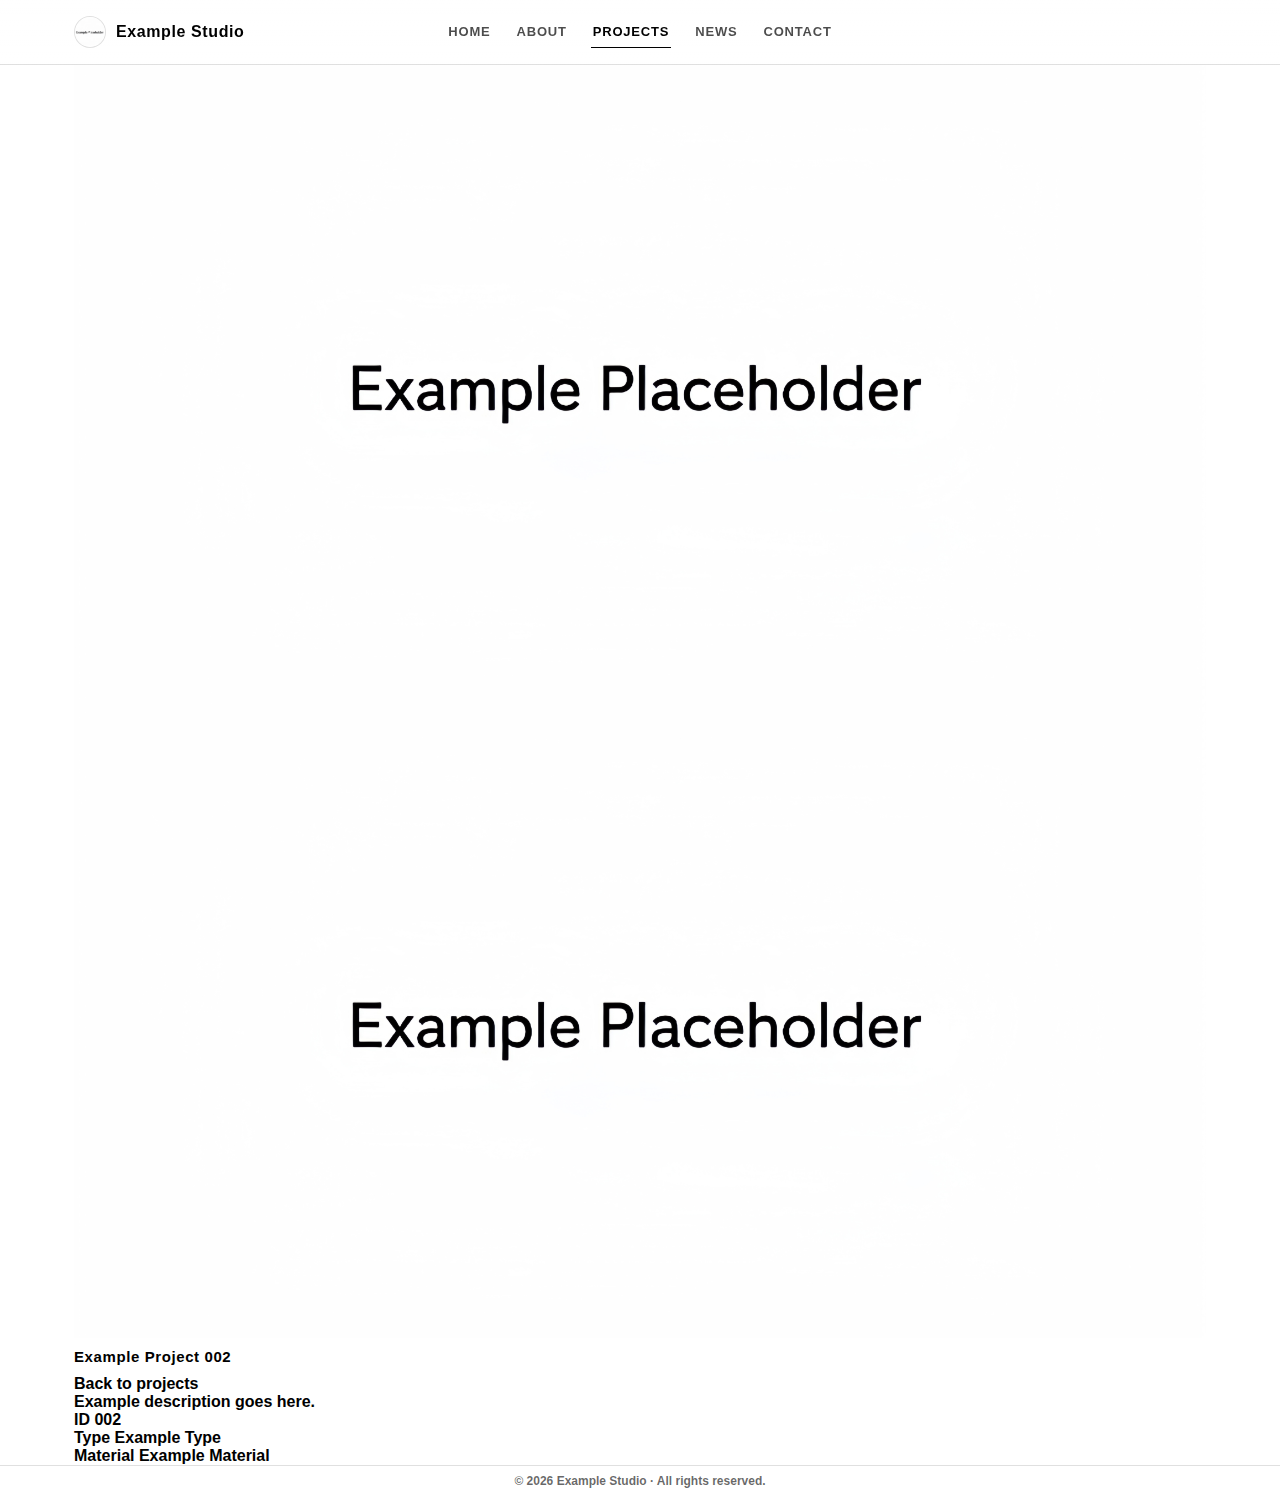
<file: works/works-002.html>
<!doctype html>
<html lang="en">

<head>
  <meta charset="utf-8" />
  <meta name="viewport" content="width=device-width,initial-scale=1" />
  <title>Example Project 002</title>
  <link rel="icon" href="../media_doc/placeholders/Placeholder.jpg" type="image/jpeg" />
  <link rel="stylesheet" href="../assets/css/style.css" />
</head>

<body>

  <header class="topbar">
    <div class="container">
      <div class="inner">
        <div class="logo" role="heading" aria-level="1">
          <span class="logo-badge" aria-hidden="true"><img src="../media_doc/placeholders/Placeholder.jpg"
              alt="" /></span>
          <span>Example Studio</span>
        </div>

        <nav class="nav">
          <a href="../index.html">Home</a>
          <a href="../about.html">About</a>
          <a href="../works.html" class="active">Projects</a>
          <a href="../news.html">News</a>
          <a href="../contact.html">Contact</a>
        </nav>
      </div>
    </div>
  </header>

  <main class="page">
    <div class="container work-detail">

      <div class="work-layout">

        <aside class="work-media">
          <div class="spacer" aria-hidden="true"></div>
          <div class="cover">
            <img src="../media_doc/placeholders/Placeholder.jpg" alt="Project cover image">
          </div>

          <div class="work-thumbs" aria-label="Project gallery thumbnails">
            <!-- Add as many thumbnail images as needed. -->
            <img src="../media_doc/placeholders/Placeholder.jpg" alt="Gallery image 1">
          </div>
        </aside>

        <section class="work-body">
          <div class="work-category">
          </div>



          <h1 class="work-title">Example Project 002</h1>
          <div class="work-action">
            <a href="../works.html">Back to projects</a>
          </div>
          <div class="work-block"></div>

          <div class="work-block">
            <div class="work-text">
              Example description goes here.
            </div>
            <div class="work-spec">
              <div class="item">
                <span class="label">ID</span>
                002
              </div>
              <div class="item">
                <span class="label">Type</span>
                Example Type
              </div>
              <div class="item">
                <span class="label">Material</span>
                Example Material
              </div>
              <!-- <div class="item">
                <span class="label">Use cases</span>
                Example / Example / Example
              </div> -->
            </div>

          </div>
        </section>
      </div>

    </div>
  </main>

  <div class="footer">© 2026 Example Studio · All rights reserved.</div>
  <script src="../assets/js/main.js"></script>
</body>

</html>
</file>
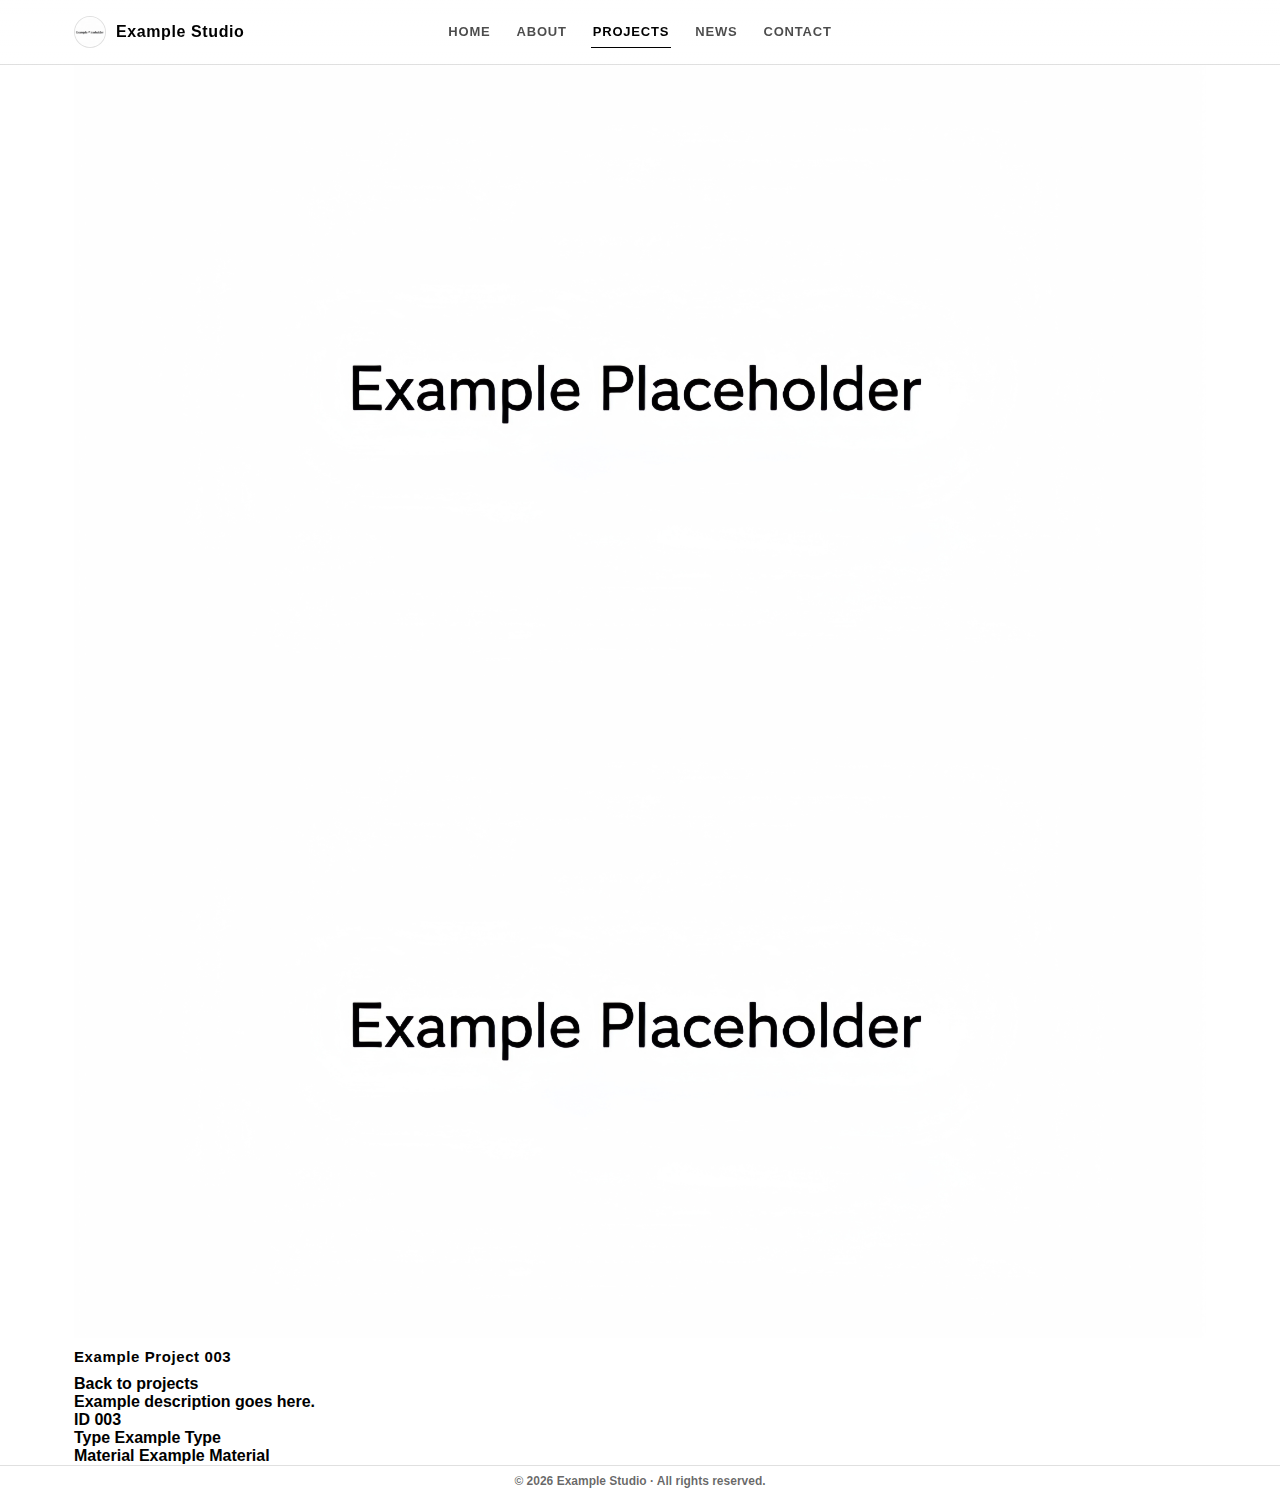
<file: works/works-003.html>
<!doctype html>
<html lang="en">

<head>
  <meta charset="utf-8" />
  <meta name="viewport" content="width=device-width,initial-scale=1" />
  <title>Example Project 003</title>
  <link rel="icon" href="../media_doc/placeholders/Placeholder.jpg" type="image/jpeg" />
  <link rel="stylesheet" href="../assets/css/style.css" />
</head>

<body>

  <header class="topbar">
    <div class="container">
      <div class="inner">
        <div class="logo" role="heading" aria-level="1">
          <span class="logo-badge" aria-hidden="true"><img src="../media_doc/placeholders/Placeholder.jpg"
              alt="" /></span>
          <span>Example Studio</span>
        </div>

        <nav class="nav">
          <a href="../index.html">Home</a>
          <a href="../about.html">About</a>
          <a href="../works.html" class="active">Projects</a>
          <a href="../news.html">News</a>
          <a href="../contact.html">Contact</a>
        </nav>
      </div>
    </div>
  </header>

  <main class="page">
    <div class="container work-detail">

      <div class="work-layout">

        <aside class="work-media">
          <div class="spacer" aria-hidden="true"></div>
          <div class="cover">
            <img src="../media_doc/placeholders/Placeholder.jpg" alt="Project cover image">
          </div>

          <div class="work-thumbs" aria-label="Project gallery thumbnails">
            <!-- Add as many thumbnail images as needed. -->
            <img src="../media_doc/placeholders/Placeholder.jpg" alt="Gallery image 1">
          </div>
        </aside>

        <section class="work-body">
          <div class="work-category"></div>

          <h1 class="work-title">Example Project 003</h1>
          <div class="work-action">
            <a href="../works.html">Back to projects</a>
          </div>
          <div class="work-block"></div>

          <div class="work-block">
            <div class="work-text">
              Example description goes here.
            </div>
            <div class="work-spec">
              <div class="item">
                <span class="label">ID</span>
                003
              </div>
              <div class="item">
                <span class="label">Type</span>
                Example Type
              </div>
              <div class="item">
                <span class="label">Material</span>
                Example Material
              </div>
            </div>

          </div>
        </section>
      </div>

    </div>
  </main>

  <div class="footer">© 2026 Example Studio · All rights reserved.</div>
  <script src="../assets/js/main.js"></script>
</body>

</html>
</file>
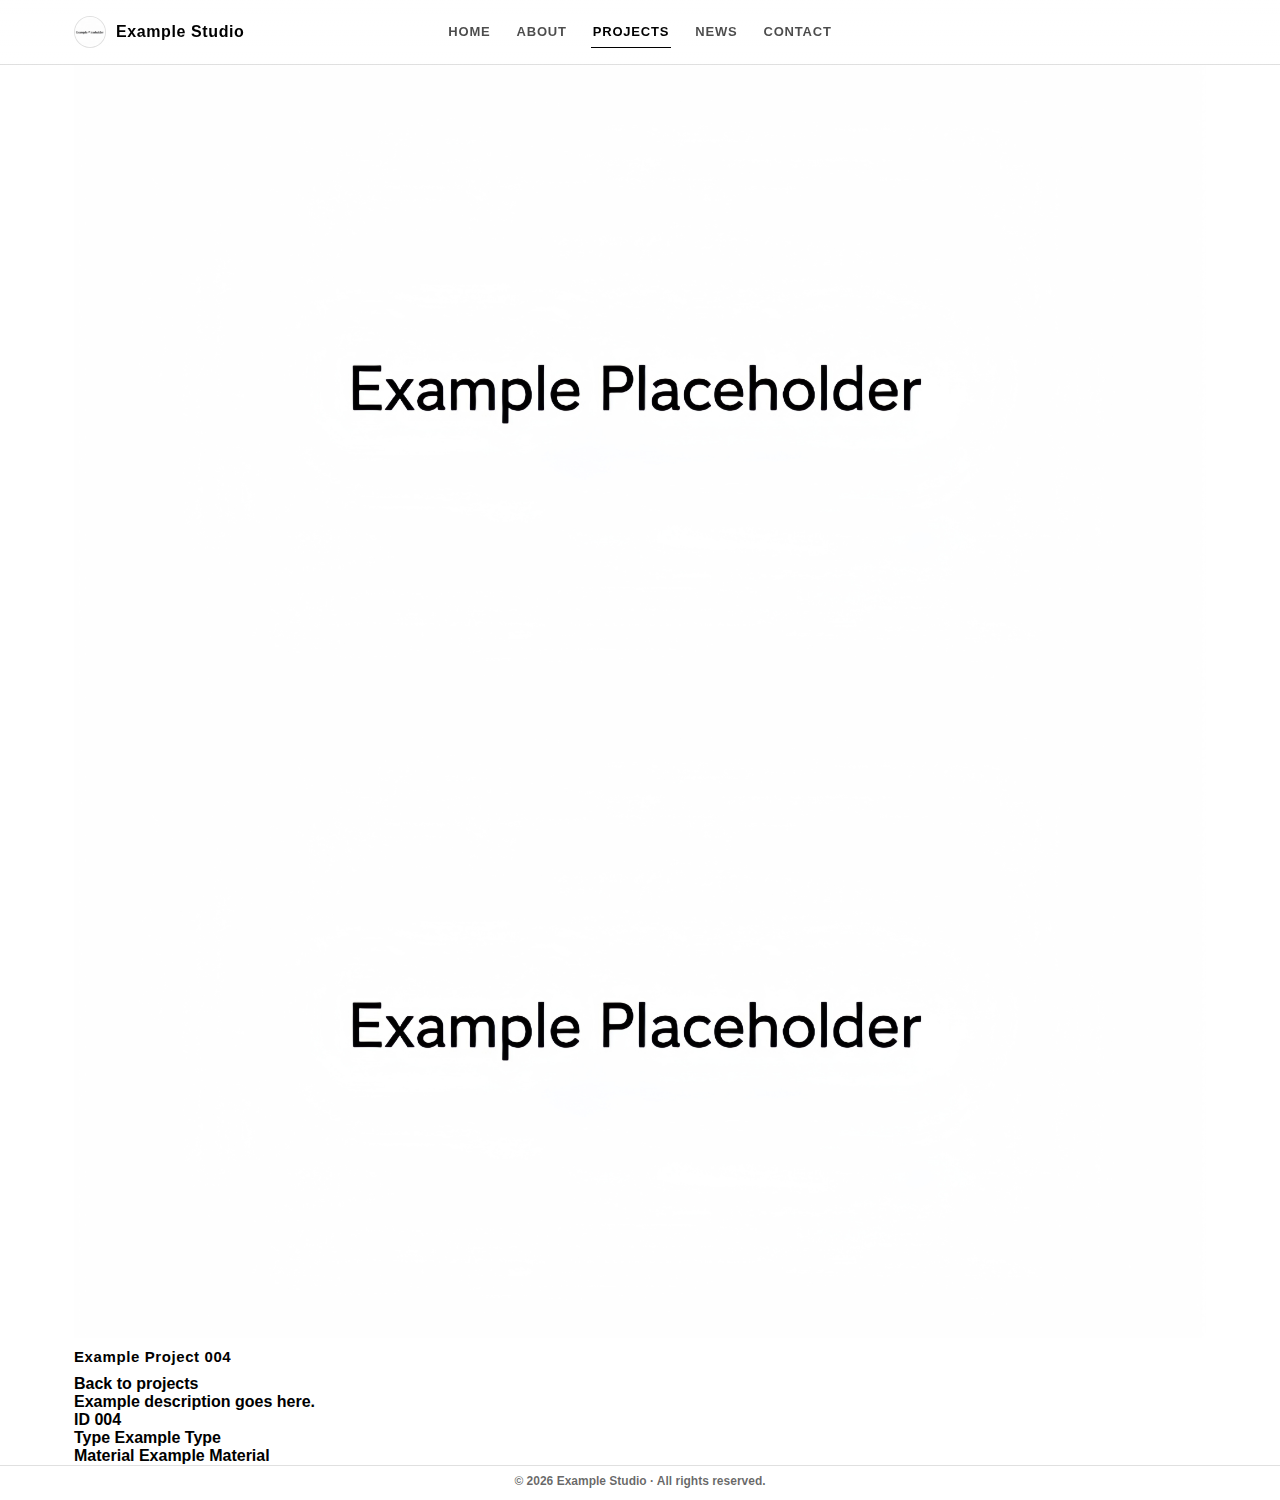
<file: works/works-004.html>
<!doctype html>
<html lang="en">

<head>
  <meta charset="utf-8" />
  <meta name="viewport" content="width=device-width,initial-scale=1" />
  <title>Example Project 004</title>
  <link rel="icon" href="../media_doc/placeholders/Placeholder.jpg" type="image/jpeg" />
  <link rel="stylesheet" href="../assets/css/style.css" />
</head>

<body>

  <header class="topbar">
    <div class="container">
      <div class="inner">
        <div class="logo" role="heading" aria-level="1">
          <span class="logo-badge" aria-hidden="true"><img src="../media_doc/placeholders/Placeholder.jpg"
              alt="" /></span>
          <span>Example Studio</span>
        </div>

        <nav class="nav">
          <a href="../index.html">Home</a>
          <a href="../about.html">About</a>
          <a href="../works.html" class="active">Projects</a>
          <a href="../news.html">News</a>
          <a href="../contact.html">Contact</a>
        </nav>
      </div>
    </div>
  </header>

  <main class="page">
    <div class="container work-detail">

      <div class="work-layout">

        <aside class="work-media">
          <div class="spacer" aria-hidden="true"></div>
          <div class="cover">
            <img src="../media_doc/placeholders/Placeholder.jpg" alt="Project cover image">
          </div>

          <div class="work-thumbs" aria-label="Project gallery thumbnails">
            <!-- Add as many thumbnail images as needed. -->
            <img src="../media_doc/placeholders/Placeholder.jpg" alt="Gallery image 1">
          </div>
        </aside>

        <section class="work-body">
          <div class="work-category"></div>

          <h1 class="work-title">Example Project 004</h1>
          <div class="work-action">
            <a href="../works.html">Back to projects</a>
          </div>
          <div class="work-block"></div>

          <div class="work-block">
            <div class="work-text">
              Example description goes here.
            </div>
            <div class="work-spec">
              <div class="item">
                <span class="label">ID</span>
                004
              </div>
              <div class="item">
                <span class="label">Type</span>
                Example Type
              </div>
              <div class="item">
                <span class="label">Material</span>
                Example Material
              </div>
            </div>

          </div>
        </section>
      </div>

    </div>
  </main>

  <div class="footer">© 2026 Example Studio · All rights reserved.</div>
  <script src="../assets/js/main.js"></script>
</body>

</html>
</file>
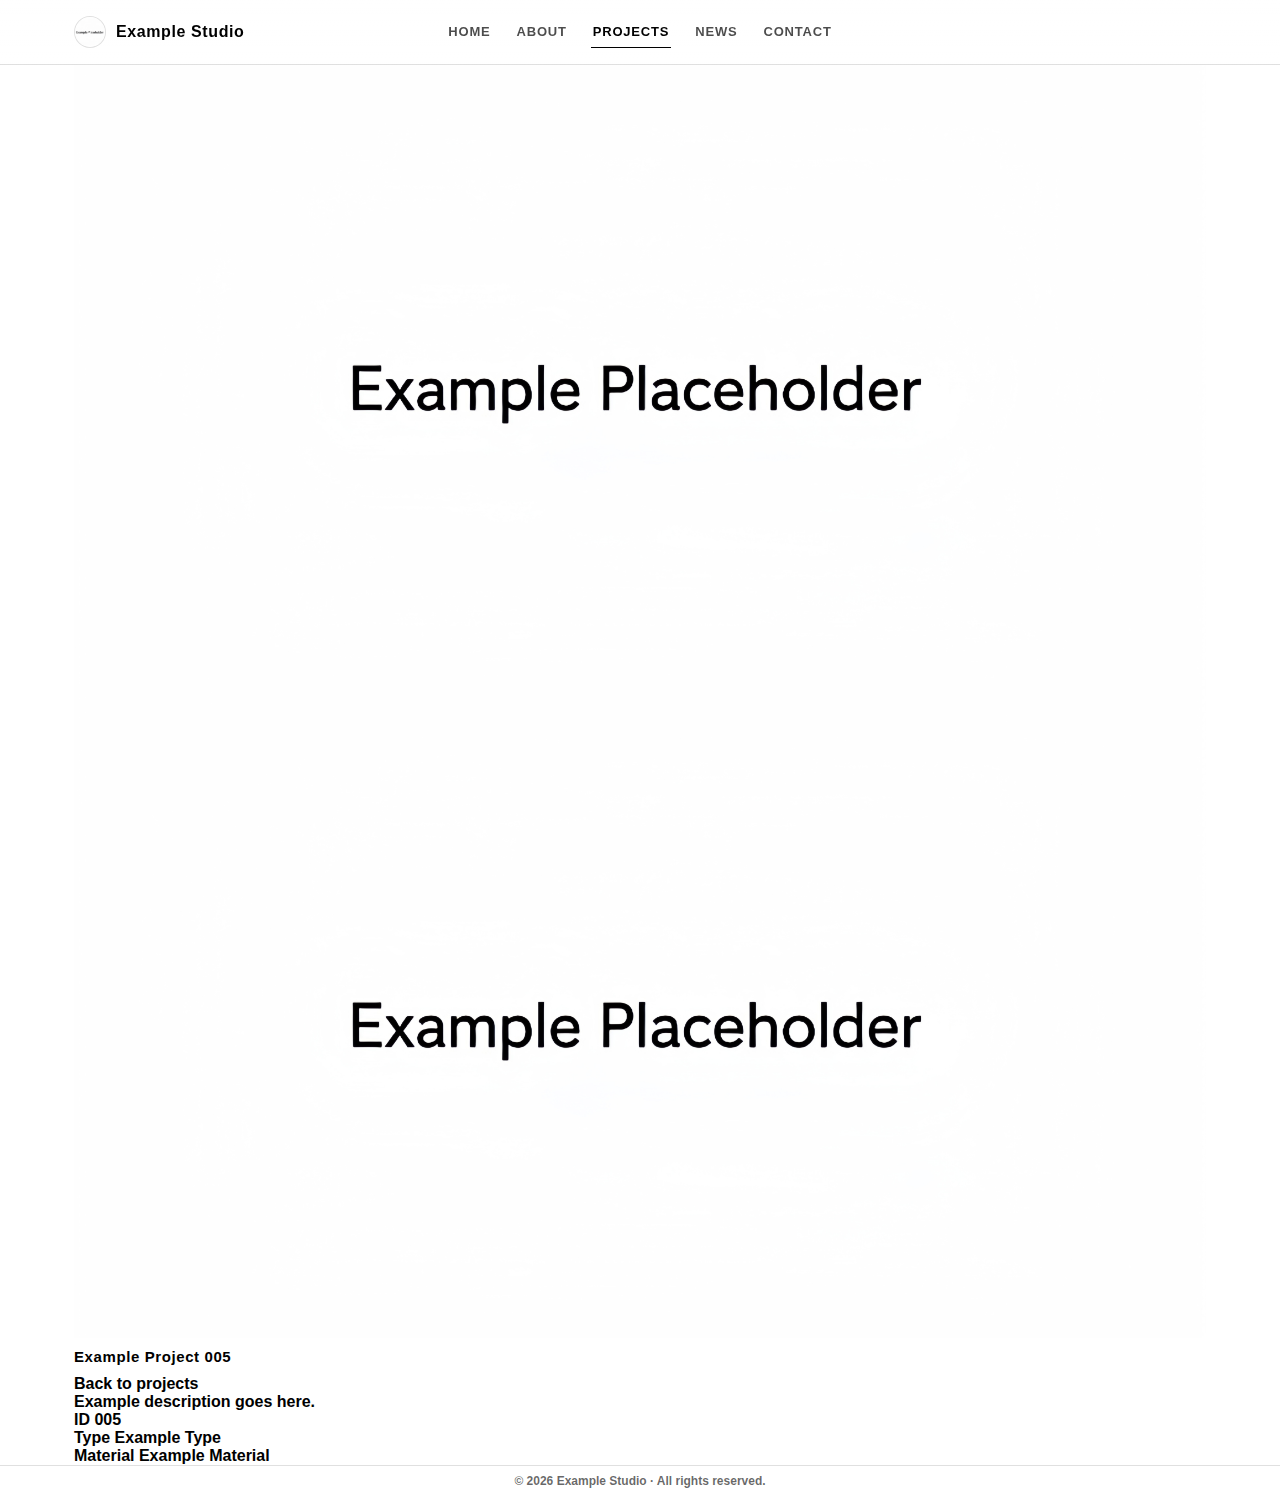
<file: works/works-005.html>
<!doctype html>
<html lang="en">

<head>
  <meta charset="utf-8" />
  <meta name="viewport" content="width=device-width,initial-scale=1" />
  <title>Example Project 005</title>
  <link rel="icon" href="../media_doc/placeholders/Placeholder.jpg" type="image/jpeg" />
  <link rel="stylesheet" href="../assets/css/style.css" />
</head>

<body>

  <header class="topbar">
    <div class="container">
      <div class="inner">
        <div class="logo" role="heading" aria-level="1">
          <span class="logo-badge" aria-hidden="true"><img src="../media_doc/placeholders/Placeholder.jpg"
              alt="" /></span>
          <span>Example Studio</span>
        </div>

        <nav class="nav">
          <a href="../index.html">Home</a>
          <a href="../about.html">About</a>
          <a href="../works.html" class="active">Projects</a>
          <a href="../news.html">News</a>
          <a href="../contact.html">Contact</a>
        </nav>
      </div>
    </div>
  </header>

  <main class="page">
    <div class="container work-detail">

      <div class="work-layout">

        <aside class="work-media">
          <div class="spacer" aria-hidden="true"></div>
          <div class="cover">
            <img src="../media_doc/placeholders/Placeholder.jpg" alt="Project cover image">
          </div>

          <div class="work-thumbs" aria-label="Project gallery thumbnails">
            <!-- Add as many thumbnail images as needed. -->
            <img src="../media_doc/placeholders/Placeholder.jpg" alt="Gallery image 1">
          </div>
        </aside>

        <section class="work-body">
          <div class="work-category"></div>

          <h1 class="work-title">Example Project 005</h1>
          <div class="work-action">
            <a href="../works.html">Back to projects</a>
          </div>
          <div class="work-block"></div>

          <div class="work-block">
            <div class="work-text">
              Example description goes here.
            </div>
            <div class="work-spec">
              <div class="item">
                <span class="label">ID</span>
                005
              </div>
              <div class="item">
                <span class="label">Type</span>
                Example Type
              </div>
              <div class="item">
                <span class="label">Material</span>
                Example Material
              </div>
            </div>

          </div>
        </section>
      </div>

    </div>
  </main>

  <div class="footer">© 2026 Example Studio · All rights reserved.</div>
  <script src="../assets/js/main.js"></script>
</body>

</html>
</file>
<file: assets/css/style.css>
@import "base.css";
@import "layout.css";
@import "components.css";
@import "pages/about.css";
@import "pages/index.css";
@import "pages/news.css";
@import "pages/contact.css";
@import "pages/partner.css";
</file>
<file: assets/css/pages/about-detail.css>
.about-detail {
	padding: 18px;
}

.page-header {
	padding-bottom: 12px;
}

.content {
	padding: 12px 0 28px;
}

.content+.content {
	padding-top: 6px;
}

.about-back {
	display: inline-block;
	font-size: 13px;
	letter-spacing: 0.8px;
	color: rgba(0, 0, 0, 0.75);
	border-bottom: 1px solid rgba(0, 0, 0, 0.30);
	padding-bottom: 2px;
	text-decoration: none;
}

.about-back:hover {
	color: var(--deep);
	border-bottom-color: var(--deep);
}

.about-detail-head {
	text-align: center;
	margin-bottom: 14px;
}

.about-detail-head h2 {
	margin: 0 0 8px;
	font-size: 20px;
	letter-spacing: 0.8px;
	color: var(--deep);
}

.about-detail-head p {
	margin: 0;
	color: var(--muted);
	line-height: 1.9;
}

.about-media {
	margin-top: 14px;
}

.about-media-tabs {
	display: flex;
	justify-content: center;
	gap: 18px;
	padding: 0 4px;
	margin-bottom: 12px;
	border-bottom: 1px solid var(--line);
}

.about-media-tab {
	appearance: none;
	border: 0;
	background: transparent;
	color: rgba(0, 0, 0, 0.68);
	height: 40px;
	padding: 0 6px;
	cursor: pointer;
	font-size: 13px;
	letter-spacing: 0.8px;
	position: relative;
}

.about-media-tab.is-active {
	color: var(--deep);
	font-weight: 650;
}

.about-media-tab::after {
	content: "";
	position: absolute;
	left: 0;
	right: 0;
	bottom: -1px;
	height: 2px;
	border-radius: 999px;
	background: rgba(0, 0, 0, 0.70);
	transform: scaleX(0);
	transform-origin: center;
	transition: transform 180ms ease;
}

.about-media-tab.is-active::after {
	transform: scaleX(1);
}

.about-media-tab:hover {
	color: rgba(0, 0, 0, 0.82);
}

.about-media-tab:focus-visible {
	outline: 2px solid rgba(0, 0, 0, 0.72);
	outline-offset: 2px;
}

.about-media-panel {
	display: none;
}

.about-media-panel.is-active {
	display: block;
}

.about-slider {
	margin-top: 14px;
	position: relative;
	border-radius: 18px;
	overflow: hidden;
	border: 1px solid var(--line);
	background: rgba(0, 0, 0, 0.04);
}

.about-slider-viewport {
	width: 100%;
	overflow: hidden;
	aspect-ratio: 16 / 9;
	background: #000;
}

.about-slider-track {
	list-style: none;
	margin: 0;
	padding: 0;
	display: flex;
	width: 100%;
	height: 100%;
	transition: transform 260ms ease;
}

.about-slide {
	flex: 0 0 100%;
	height: 100%;
}

.about-slide img {
	display: block;
	width: 100%;
	height: 100%;
	aspect-ratio: auto;
	object-fit: cover;
	object-position: center;
}

.about-slider-btn {
	position: absolute;
	top: 50%;
	transform: translateY(-50%);
	z-index: 2;
	width: 38px;
	height: 38px;
	border-radius: 999px;
	border: 1px solid var(--line);
	background: rgba(255, 255, 255, 0.78);
	color: var(--deep);
	display: inline-flex;
	align-items: center;
	justify-content: center;
	cursor: pointer;
	user-select: none;
}

.about-slider-btn:hover {
	background: rgba(255, 255, 255, 0.92);
}

.about-slider-btn:focus-visible {
	outline: 2px solid rgba(0, 0, 0, 0.72);
	outline-offset: 2px;
}

.about-slider-btn.prev {
	left: 10px;
}

.about-slider-btn.next {
	right: 10px;
}

.about-slider-meta {
	position: absolute;
	left: 0;
	right: 0;
	bottom: 0;
	padding: 10px 12px;
	display: flex;
	flex-direction: column;
	align-items: center;
	justify-content: center;
	gap: 10px;
	background: linear-gradient(to top, rgba(0, 0, 0, 0.58), rgba(0, 0, 0, 0));
}

.about-slider-counter {
	height: 26px;
	padding: 0 10px;
	display: inline-flex;
	align-items: center;
	justify-content: center;
	line-height: 1;
	text-align: center;
	border-radius: 999px;
	border: 1px solid rgba(255, 255, 255, 0.28);
	background: rgba(0, 0, 0, 0.42);
	color: rgba(255, 255, 255, 0.90);
	font-size: 12px;
	letter-spacing: 0.6px;
	white-space: nowrap;
}

.about-slider-caption {
	color: rgba(255, 255, 255, 0.82);
	font-size: 12px;
	letter-spacing: 0.4px;
	text-align: center;
}

.about-section {
	margin-top: 8px;
	padding-top: 8px;
	border-top: 1px solid var(--line);
}

.about-section h3 {
	margin: 0 0 10px;
	color: var(--deep);
	font-size: 14px;
	letter-spacing: 0.6px;
}

.about-section p {
	margin: 10px 0 0;
	color: var(--muted);
	line-height: 1.9;
}

.about-points {
	margin: 10px 0 0;
	padding-left: 18px;
	color: var(--muted);
	line-height: 1.9;
}

.about-points li {
	margin: 6px 0;
}


.about-video {
	border-radius: 18px;
	overflow: hidden;
	border: 1px solid var(--line);
	background: #000;
}

.about-video video {
	width: 100%;
	aspect-ratio: 16 / 9;
	display: block;
	background: #000;
}

.about-note {
	margin-top: 10px;
	font-size: 12px;
	color: rgba(0, 0, 0, 0.62);
}

@media (max-width: 620px) {
	.about-media-tabs {
		width: 100%;
	}

	.about-media-tab {
		flex: 1 1 auto;
	}

	.about-slider-btn {
		width: 34px;
		height: 34px;
	}

	.about-slider-caption {
		display: none;
	}
}
</file>
